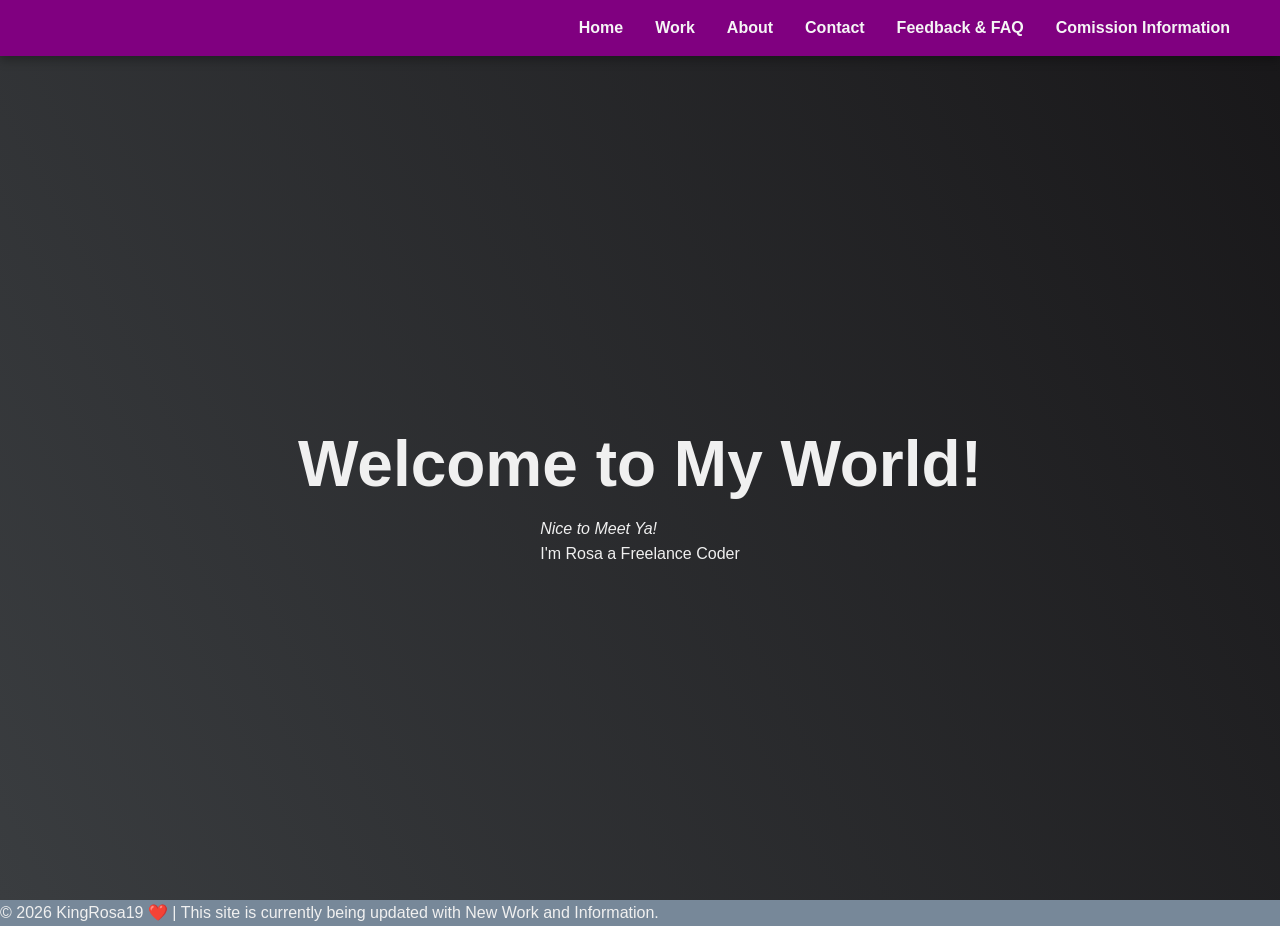
<file: index.html>
<!DOCTYPE html>
<html>
  <head>
    <meta http-equiv="refresh" content="0; url='Portfolio.html'" />
  </head>
  <body>
    <p>If you are not automatically redirected, please click 
      <a href="Portfolio.html">here</a>.
    </p>
  </body>
</html>
</file>
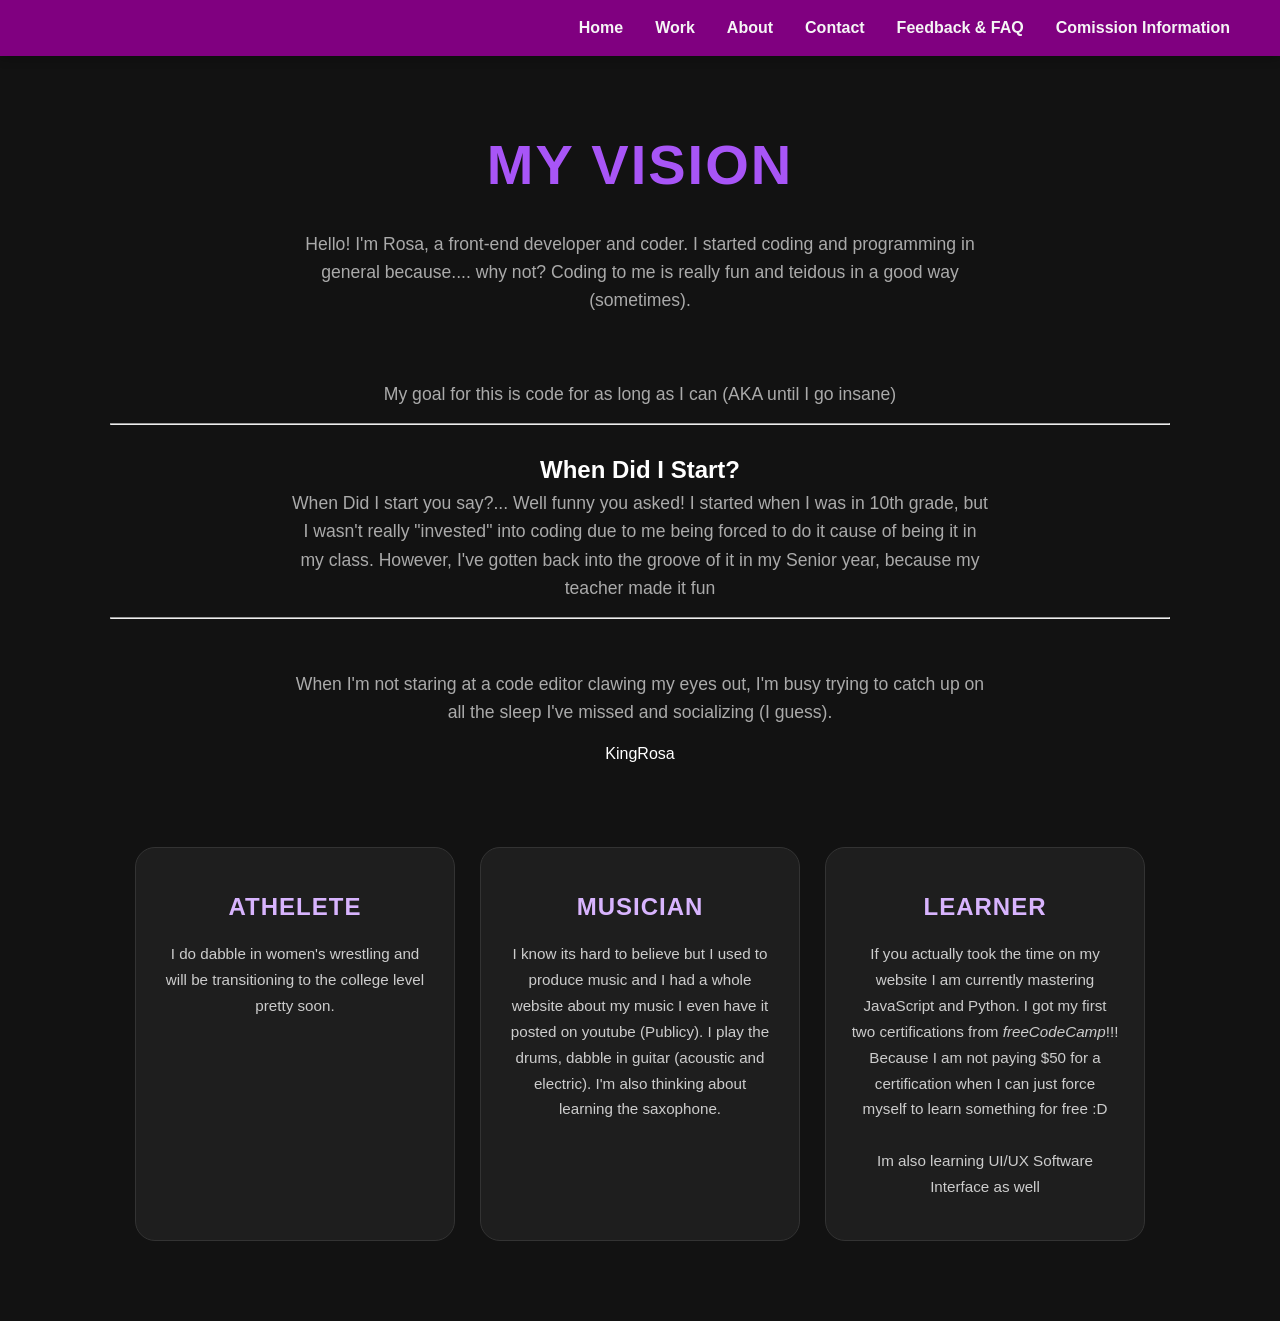
<file: about.html>
<!DOCTYPE html>
<html lang="en">
<head>
    <meta charset="UTF-8">
    <meta name="viewport" content="width=device-width, initial-scale=1.0">
    <title>About | KingRosa</title>
   <link rel="stylesheet" href="work.css">
   <link rel="stylesheet" href="about.css">
</head>

<body>
    <nav id="navbar">
        <ul>
            <li><a href="Portfolio.html">Home</a></li> 
        <li><a href="work.html">Work</a></li>
        <li><a href="about.html">About</a></li>
        <li><a href="Contact.html">Contact</a></li>
        <li><a href="Feedback.html">Feedback & FAQ</a></li>
        <li><a href="Commission.html">Comission Information</a></li>
        </ul>
    </nav>

    <main class="about-container">
        <section class="bio-section">
            <div class="bio-text">
                <h1>My Vision</h1>
            <p>Hello! I'm Rosa, a front-end developer and coder. I started coding and programming in general because.... why not? 
                Coding to me is really fun and teidous in a good way (sometimes). </p>
                <br>
                <br>
            <p>My goal for this is code for as long as I can (AKA until I go insane)</p>

                <hr>
                <br>

                <h2>When Did I Start?</h2>

                <p>When Did I start you say?... Well funny you asked! I started when I was in 10th grade, but I wasn't 
                    really "invested" into coding due to me being forced to do it cause of being it in my class. However, I've gotten back into the 
                    groove of it in my Senior year, because my teacher made it fun
                </p>
                <hr>
                <br>
                <br>

                <p>When I'm not staring at a code editor clawing my eyes out, I'm busy trying to catch up 
                    on all the sleep I've missed and socializing (I guess).
                </p>
            </div>


            <div class="bio-image">
                <div class="image-place-hoder">KingRosa</div>
            </div>
        </section>





        <section class="hobbies-grid">
            <div class="hobby-card">
                <h3>Athelete</h3>
                <p> I do dabble in women's wrestling and will be transitioning 
                    to the college level pretty soon.
                </p>
            </div>

        <div class="hobby-card">
            <h3>Musician</h3>

        <p>I know its hard to believe but I used to produce music and I had a whole website about my music 
            I even have it posted on youtube (Publicy). I play the drums, dabble in guitar (acoustic and electric). I'm also
            thinking about learning the saxophone.
        </p>
        </div>


        <div class="hobby-card">
            <h3>Learner</h3>
            <p>If you actually took the time on my website I am currently mastering JavaScript and Python. I got my first two certifications
                from <em>freeCodeCamp</em>!!! Because I am not paying $50 for a certification when I can just force myself to learn something 
                for free :D

                <br>
                <br>

                <p>Im also learning UI/UX Software Interface as well</p>
            </p>
        </div>
        </section>
    </main>
</body>
</file>
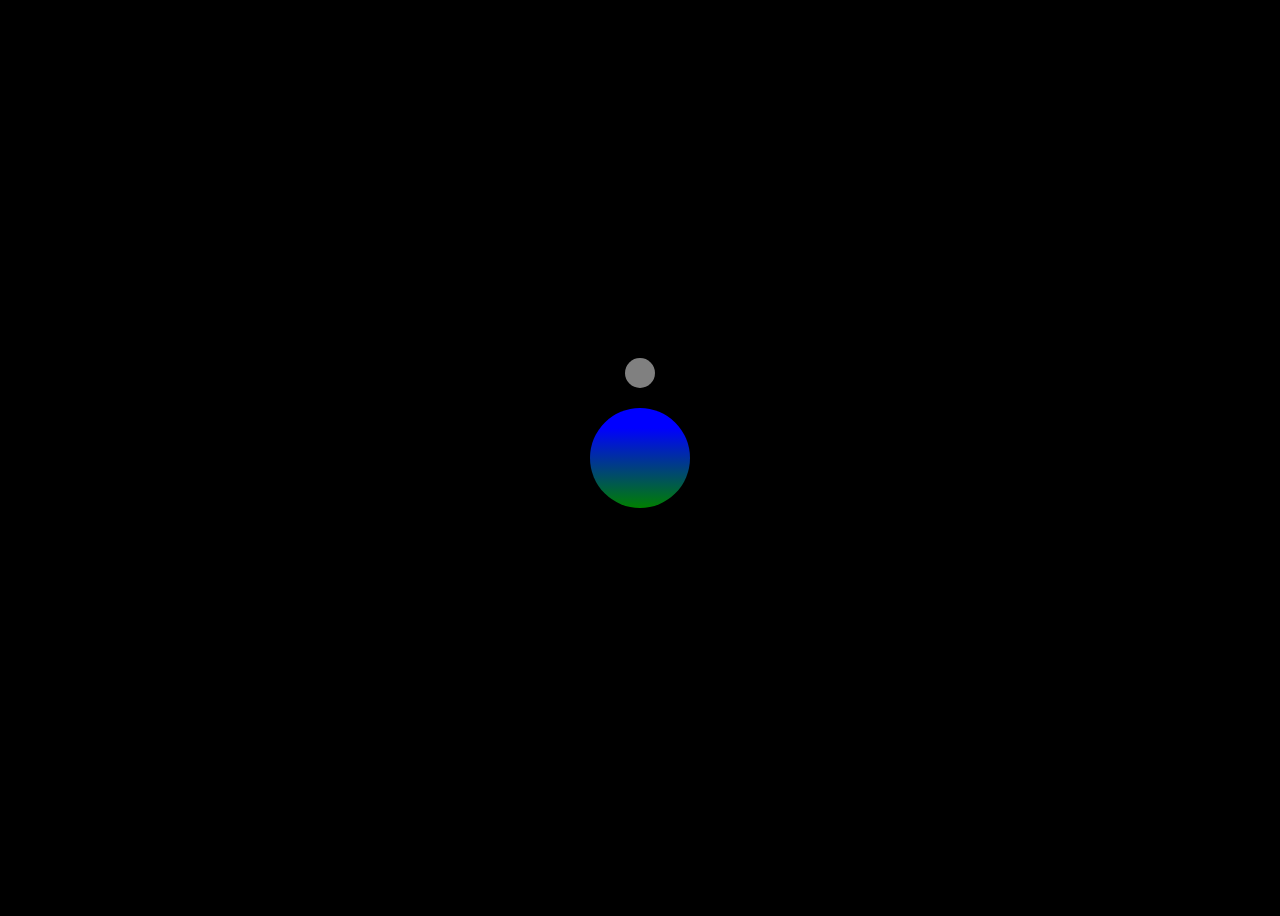
<file: Build A Moon Orbit.html>
<!DOCTYPE html>
<html lang="en">

<head>
    <meta charset="utf-8">
    <title>Moon Orbit</title>
    <link rel="stylesheet" href="moon.css" type="text/css">
</head>

<body>
<div class="space">

    

    <div class="earth"></div>

<div class="orbit">

    <div class="moon"></div>

</div>



</div>



</body>

</html>
</file>
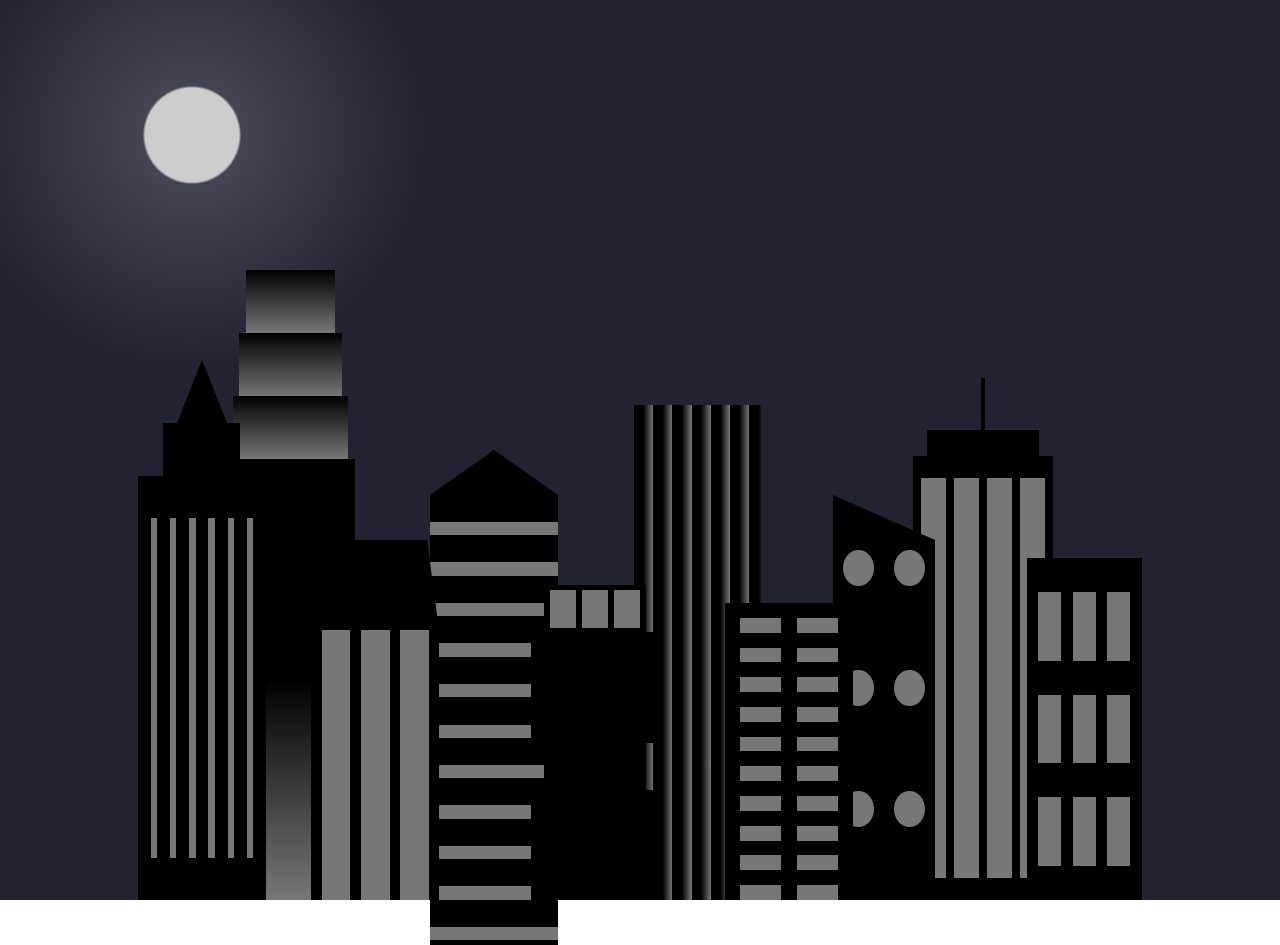
<file: City Skyline.html>
<!DOCTYPE html>
<html lang="en">    
  <head>
    <meta charset="UTF-8">
    <title>City Skyline</title>
    <link rel="stylesheet" href="city.css" type="text/css">
  </head>

  <body>
    <div class="background-buildings sky">
      <div></div>
      <div></div>
      <div class="bb1 building-wrap">
        <div class="bb1a bb1-window"></div>
        <div class="bb1b bb1-window"></div>
        <div class="bb1c bb1-window"></div>
        <div class="bb1d"></div>
      </div>
      <div class="bb2">
        <div class="bb2a"></div>
        <div class="bb2b"></div>
      </div>
      <div class="bb3"></div>
      <div></div>
      <div class="bb4 building-wrap">
        <div class="bb4a"></div>
        <div class="bb4b"></div>
        <div class="bb4c window-wrap">
          <div class="bb4-window"></div>
          <div class="bb4-window"></div>
          <div class="bb4-window"></div>
          <div class="bb4-window"></div>
        </div>
      </div>
      <div></div>
      <div></div>
    </div>

    <div class="foreground-buildings">
      <div></div>
      <div></div>
      <div class="fb1 building-wrap">
        <div class="fb1a"></div>
        <div class="fb1b"></div>
        <div class="fb1c"></div>
      </div>
      <div class="fb2">
        <div class="fb2a"></div>
        <div class="fb2b window-wrap">
          <div class="fb2-window"></div>
          <div class="fb2-window"></div>
          <div class="fb2-window"></div>
        </div>
      </div>
      <div></div>
      <div class="fb3 building-wrap">
        <div class="fb3a window-wrap">
          <div class="fb3-window"></div>
          <div class="fb3-window"></div>
          <div class="fb3-window"></div>
        </div>
        <div class="fb3b"></div>
        <div class="fb3a"></div>
        <div class="fb3b"></div>
      </div>
      <div class="fb4">
        <div class="fb4a"></div>
        <div class="fb4b">
          <div class="fb4-window"></div>
          <div class="fb4-window"></div>
          <div class="fb4-window"></div>
          <div class="fb4-window"></div>
          <div class="fb4-window"></div>
          <div class="fb4-window"></div>
        </div>
      </div>
      <div class="fb5"></div>
      <div class="fb6"></div>
      <div></div>
      <div></div>
    </div>
  </body>
</html>
</file>
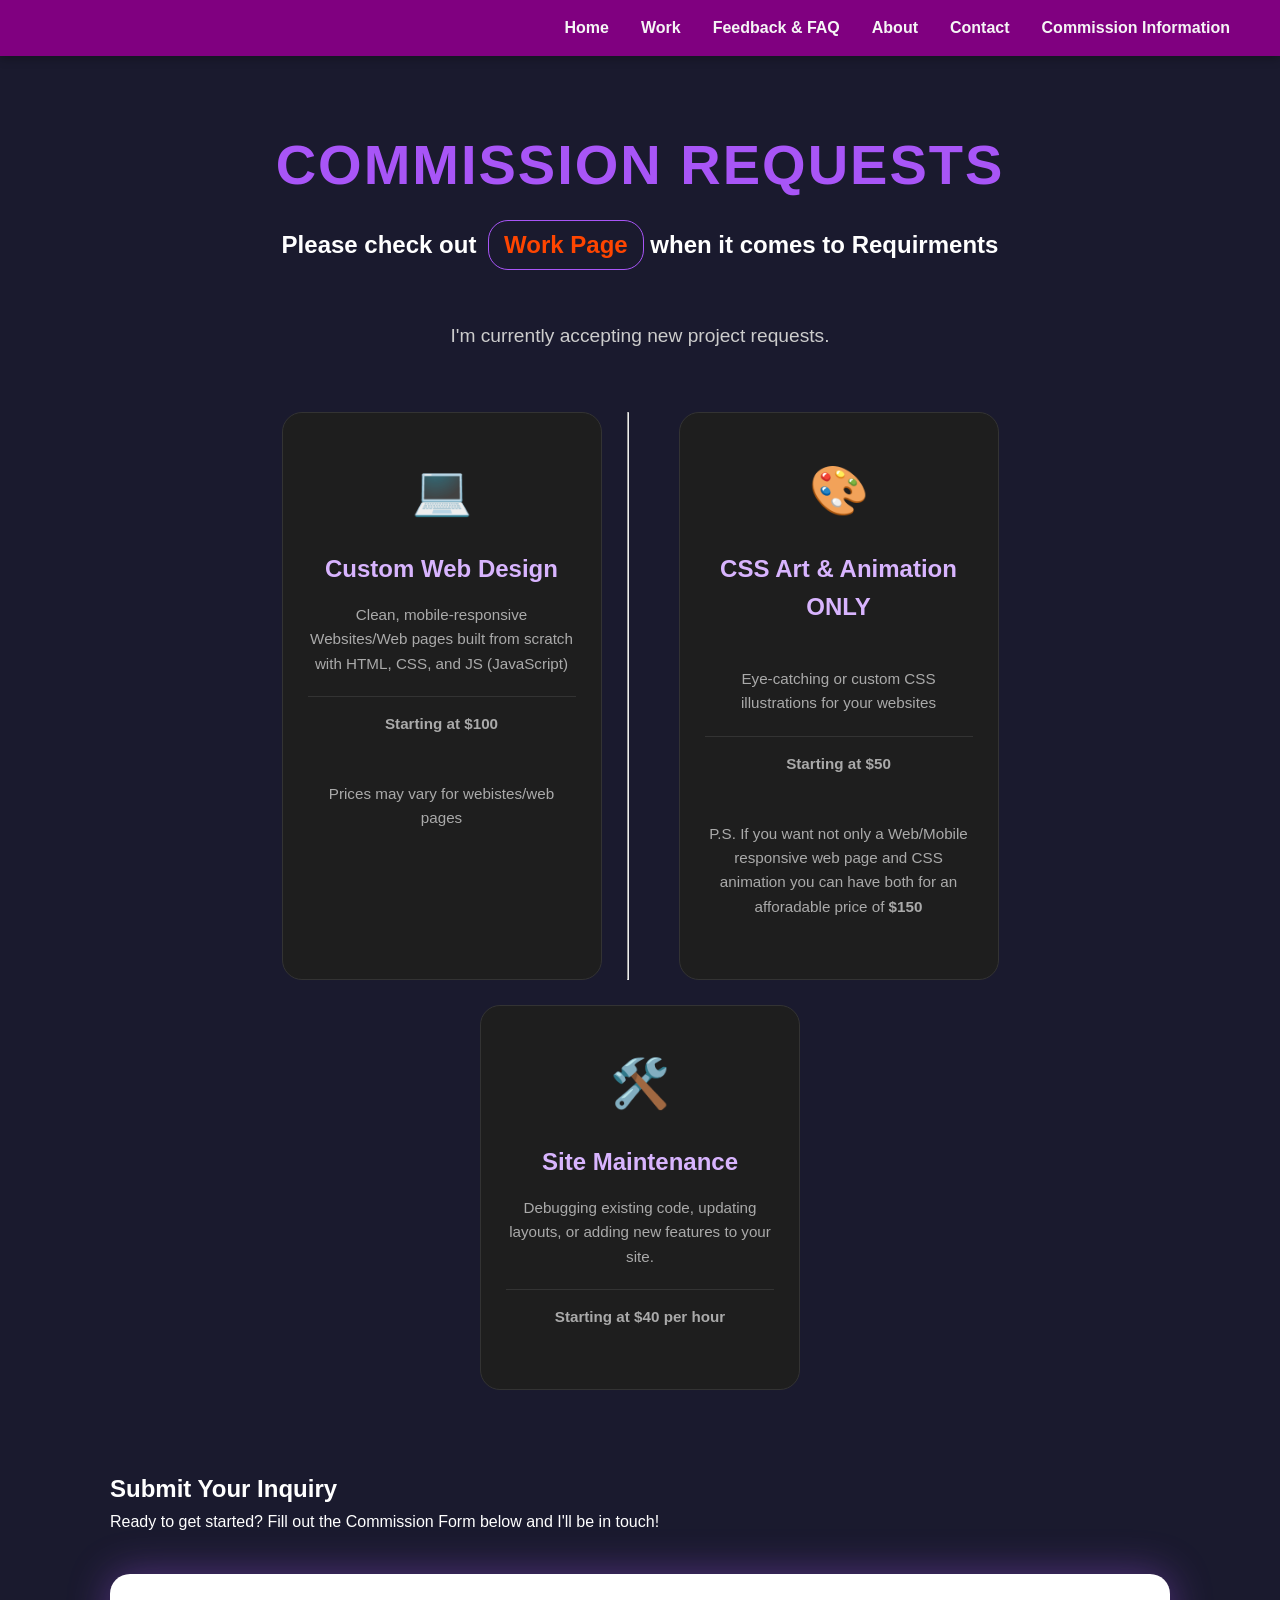
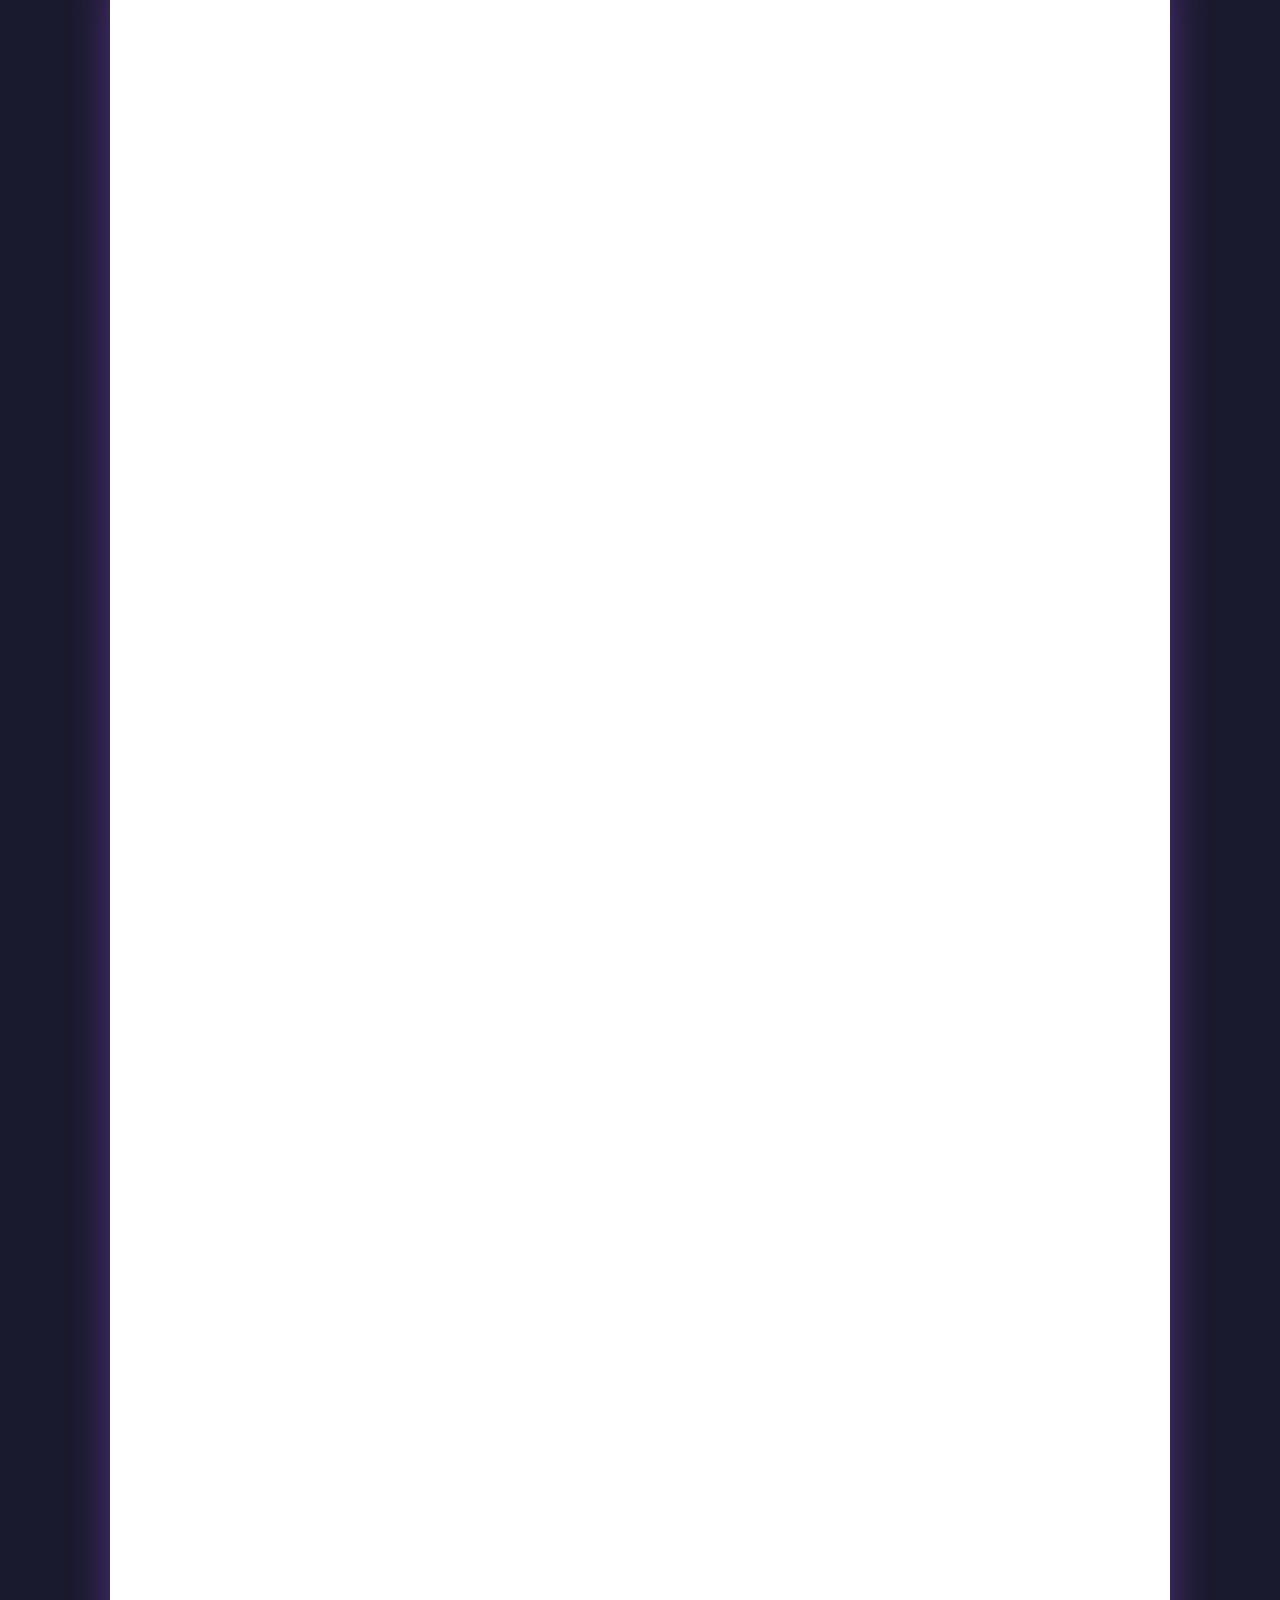
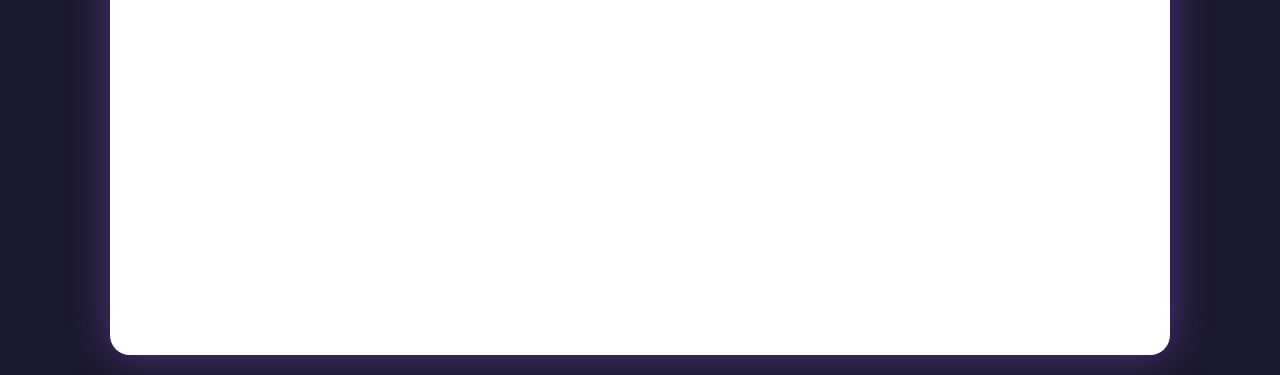
<file: Commission.html>
<!DOCTYPE html>
<html lang="en">
<head>
    <meta charset="UTF-8">
    <meta name="viewport" content="width=device-width, initial-scale=1.0">
    <title>Commission Information| KingRosa</title>
   <link rel="stylesheet" href="commission.css">
   <link rel="stylesheet" href="work.css">

</head>
    <body>

<nav id="navbar">
    <ul>
        <li><a href="index.html"></a></li>
        <li><a href="Portfolio.html">Home</a>
        <li><a href="work.html">Work</a></li>
        <li><a href="Feedback.html">Feedback & FAQ</a></li>
        <li><a href="about.html">About</a></li>
        <li><a href="Contact.html">Contact</a></li>
        <li><a href="Commission.html">Commission Information</a></li>

    </ul>
</nav>



<div class="main-content">
    <header class="commission-header">
        <h1>Commission Requests</h1>
        <h2>Please check out <a href="work.html" class="work-page">Work Page</a> when it comes to Requirments</h2>
        <br>
        <br>

    <p class="p-header">I'm currently accepting new project requests.
         </p>
    </header>


<section class="services-grid">
    <div class="card">
        <div class="icon">💻</div>
        <h3>Custom Web Design</h3>

    <p>Clean, mobile-responsive Websites/Web pages built from scratch with HTML, CSS, and JS (JavaScript)

    </p>

    <p class="price">Starting at <strong>$100</strong></p>

    <br>

    <p>Prices may vary for webistes/web pages</p>
    
    </div>
    <hr>

    <br>

    <br>

    <div class="card">
        <div class="icon">🎨</div>
        <h3>CSS Art & Animation <strong>ONLY</strong></h3>
        <br>
<p>Eye-catching or custom CSS illustrations for your websites</p> 

<p class="price">Starting at <strong>$50</strong></p>

<br>

<p>P.S. If you want not only a Web/Mobile responsive web page and CSS animation you can have both for an afforadable
    price of <strong>$150</strong>
</p>
    </div>




   <div class="card">
    <div class="icon">🛠️</div>
    <h3>Site Maintenance</h3>

<p>Debugging existing code, updating layouts, or adding new features
    to your site.
</p>

<p class="price">Starting at <strong>$40 per hour</strong></p>
   </div> 
</section>



<section class="form-container">
    <h2>Submit Your Inquiry</h2>
    <p>Ready to get started? Fill out the Commission Form below and I'll be in touch!
         </p>

         <div class="google-form">
            <iframe src="https://docs.google.com/forms/d/e/1FAIpQLSfB_HKEZZO-pA_V-P_FNayX5KYNFfBMDNnWi1srCydPjEakCw/viewform?embedded=true" width="640" height="1943" frameborder="0" marginheight="0" marginwidth="0">Loading…

            </iframe>
         </div>
</section>

</div>
</body>
</file>
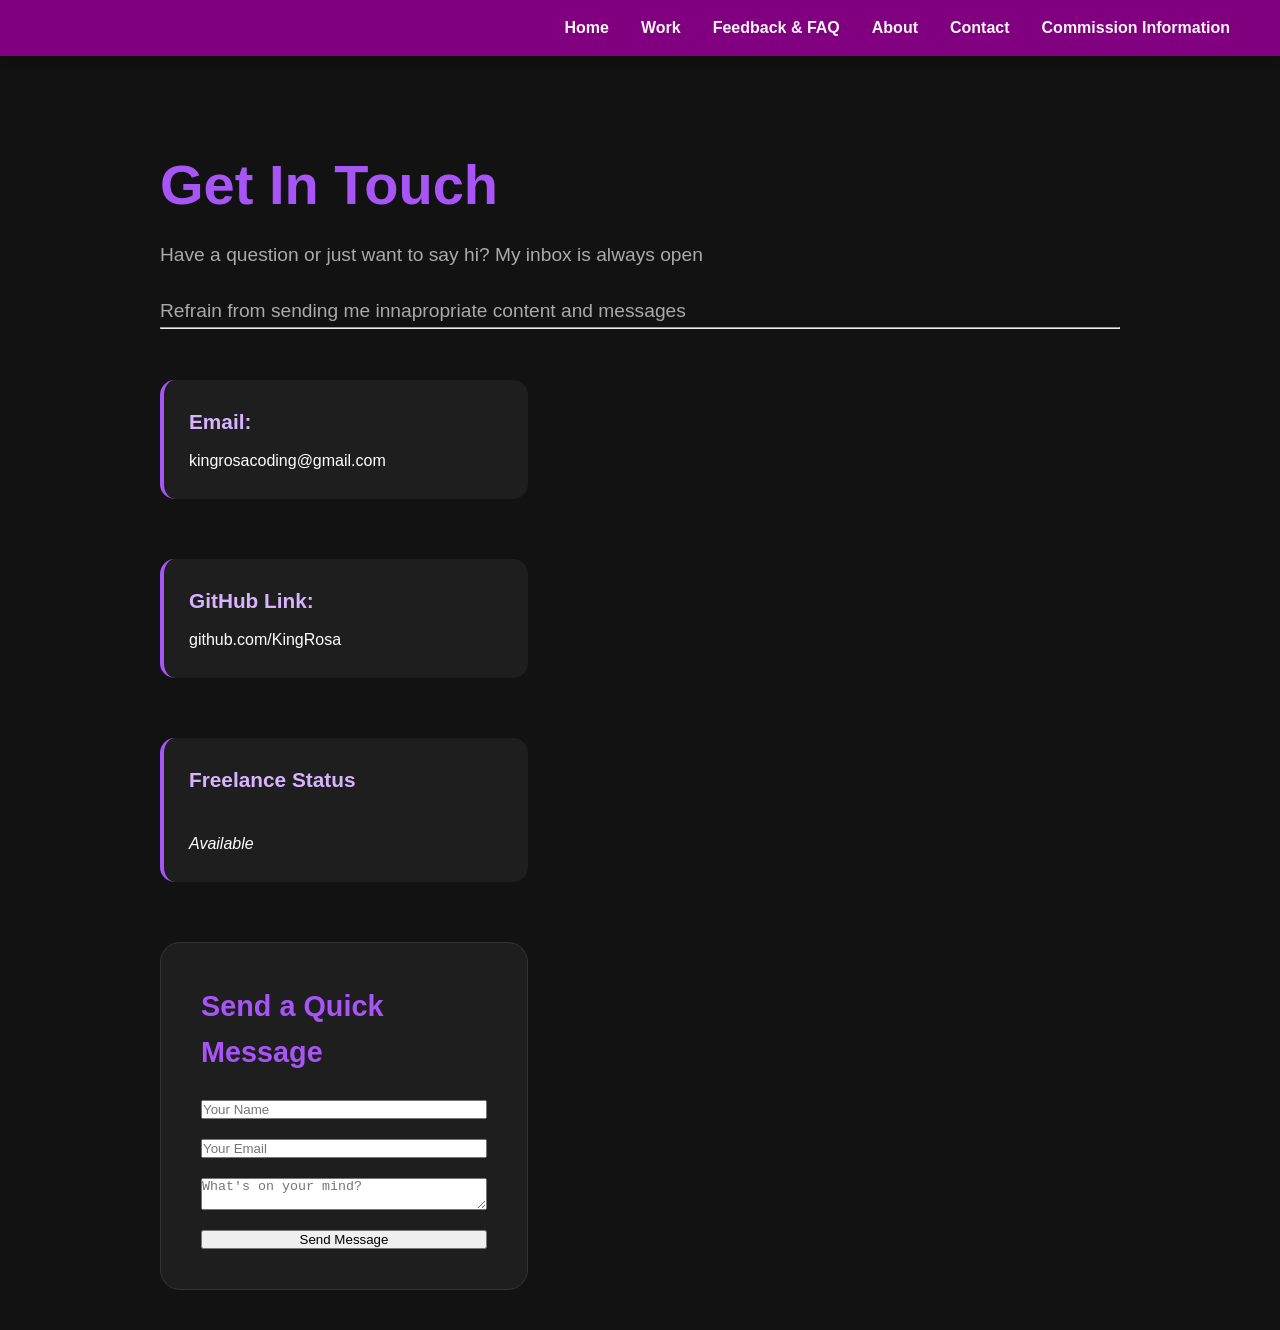
<file: Contact.html>
<!DOCTYPE html>
<html lang="en">
<head>
    <meta charset="UTF-8">
    <meta name="viewport" content="width=device-width, initial-scale=1.0">
    <title>Contact | KingRosa</title>
   <link rel="stylesheet" href="work.css">
   <link rel="stylesheet" href="contact.css">
</head>
<body>

    <nav id="navbar">
        <ul>
            <li><a href="index.html"></a></li>
            <li><a href="Portfolio.html">Home</a></li>
            <li><a href="work.html">Work</a></li>
            <li><a href="Feedback.html">Feedback & FAQ</a></li>
            <li><a href="about.html">About</a></li>
            <li><a href="Contact.html">Contact</a></li>
            <li><a href="Commission.html">Commission Information</a></li>
        </ul>
    </nav>


<main class="contact-container">
    <header class="contact-header">
        <h1>Get In Touch</h1>
    <p>Have a question or just want to say hi? My inbox is always open </p>
        <br>
    <p>Refrain from sending me innapropriate content and messages</p>
    
    </header>

    <hr>


    <br>
    <br>

    <section class="contact-content">
        <div class="info-card">
            <h3>Email:</h3>
            <p>kingrosacoding@gmail.com</p>
        </div>
    </div>

        <br>

        <div class="info-card">
    <h3>GitHub Link: </h3>
    <a href="https://github.com/KingRosa" class="contact-link">
        github.com/KingRosa</a>
</div>

<br>
<br>

        <div class="info-card">
            <h3>Freelance Status</h3>
            <br>
    <p class="status-available"><em>Available</em> </p>
        </div>
    </div>
<br>




    <div class="contact-form-box">
    <h3>Send a Quick Message</h3>
    <form action="https://formspree.io/f/mdabyodn" method="POST">
        <input type="text" name="name" placeholder="Your Name" required>
        <input type="email" name="_replyto" placeholder="Your Email" required>
        <textarea name="message" placeholder="What's on your mind?" required></textarea>
        
        <input type="hidden" name="_subject" value="New Message from KingRosa Portfolio">
        
        <button type="submit" class="send-btn">Send Message</button>
    </form>
</div>
    </section>
</main>











</body>
</file>
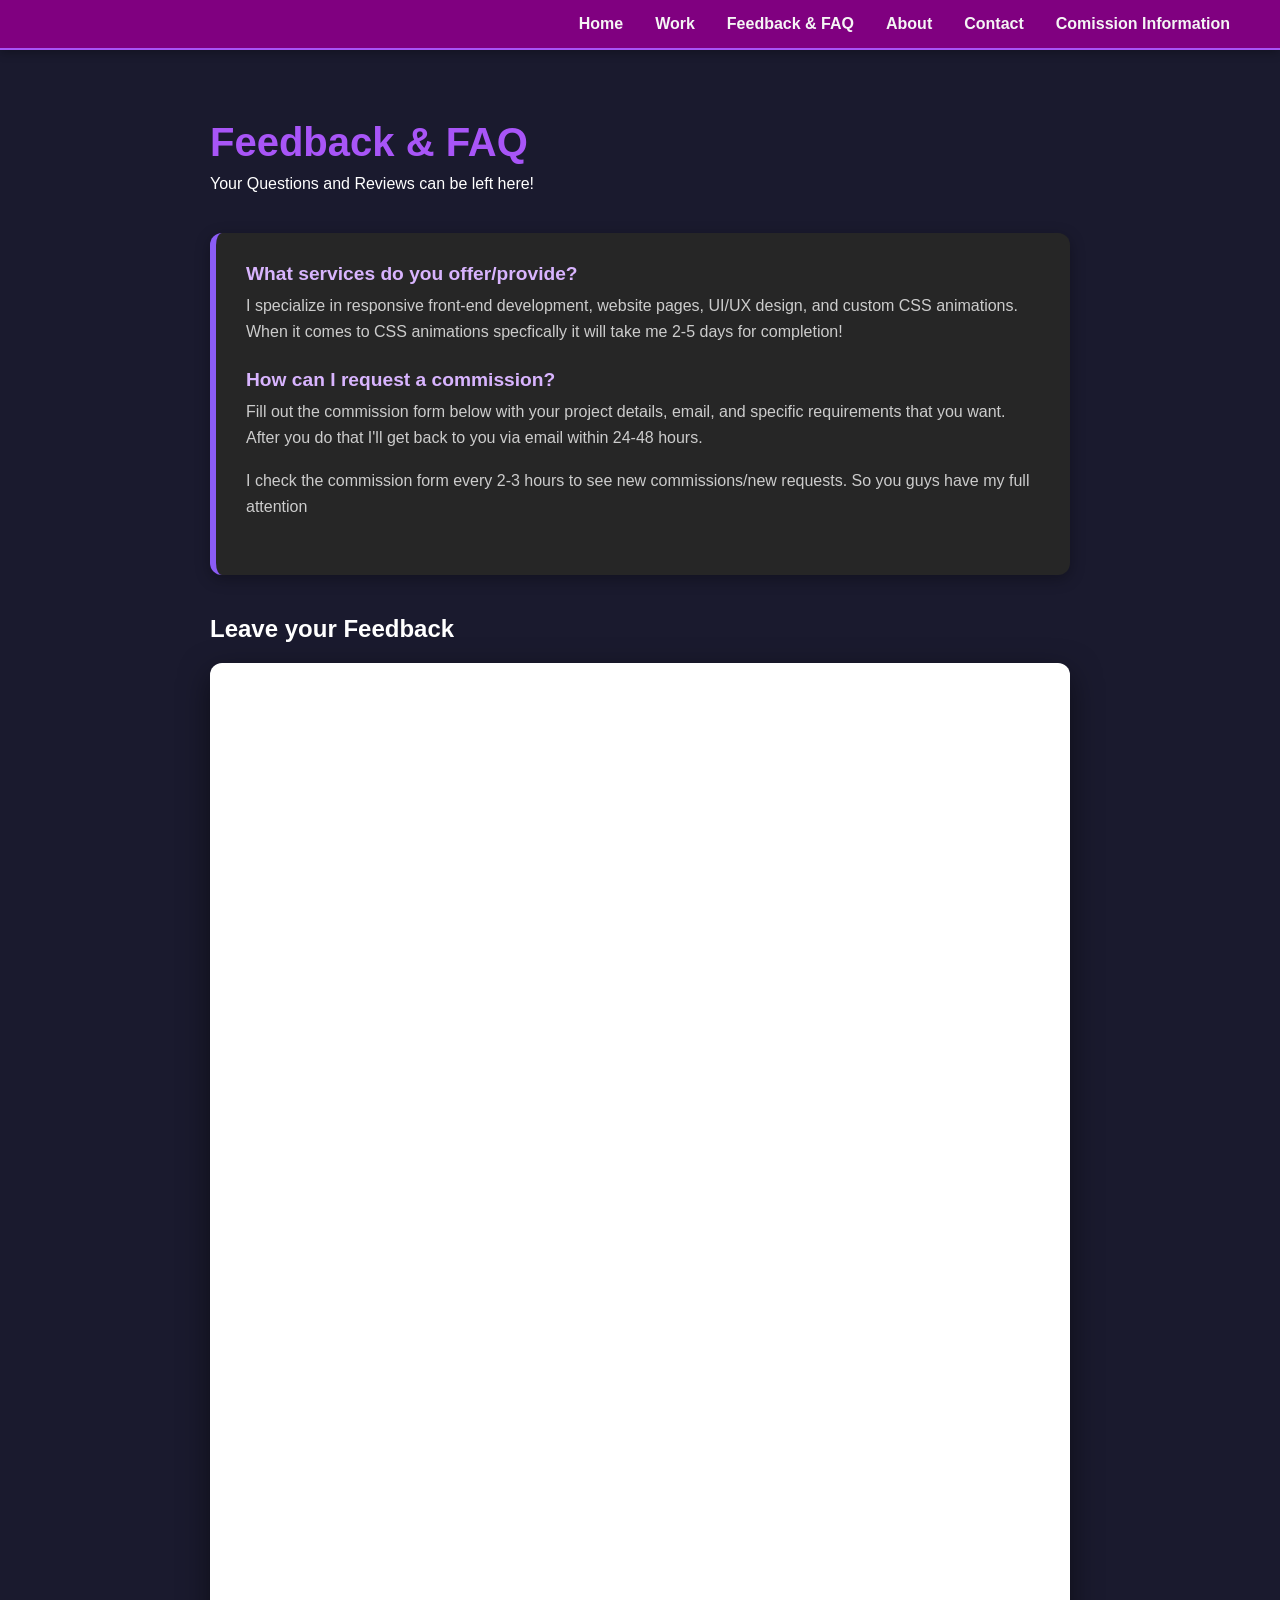
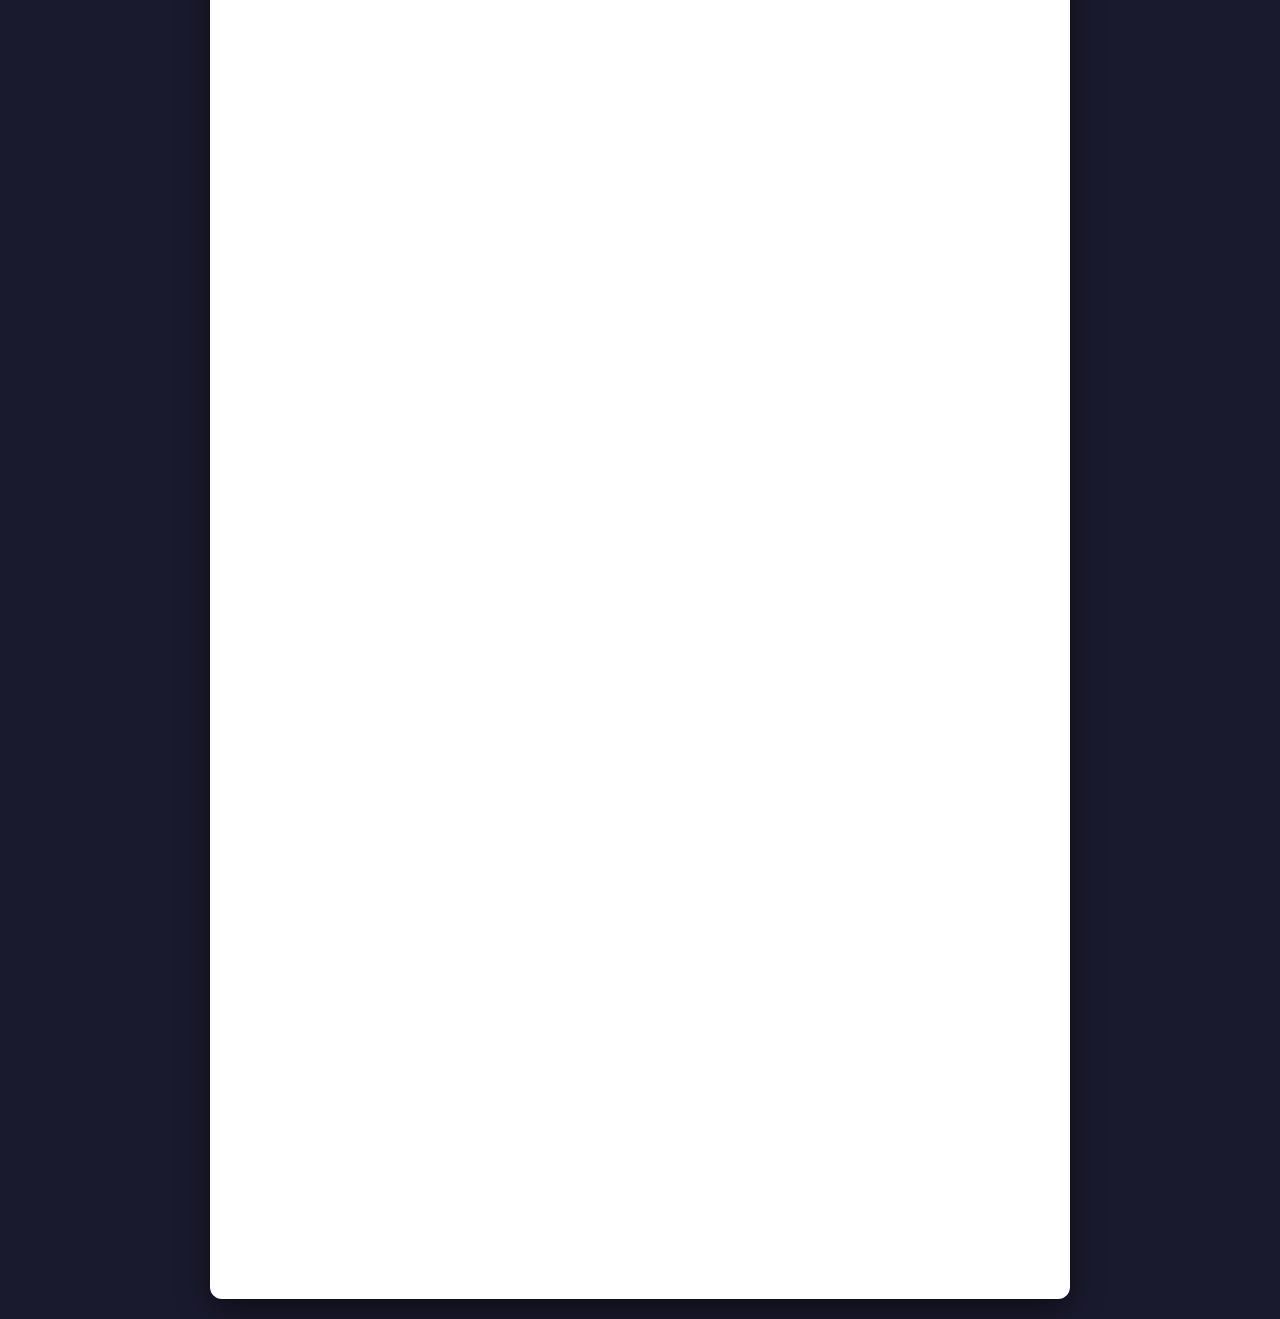
<file: Feedback.html>
<!DOCTYPE html>
<html lang="en">
<head>
    <meta charset="UTF-8">
    <meta name="viewport" content="width=device-width, initial-scale=1.0">
    <title>Feedback & FAQ | KingRosa</title>
   <link rel="stylesheet" href="feedback.css" type="text/css">

   <link rel="stylesheet" href="work.css" type="text/css">

</head>
    <body>

<nav id="navbar">
    <ul>
        <li><a href="index.html"></a></li>
        <li><a href="Portfolio.html">Home</a></li>
        <li><a href="work.html">Work</a></li>
        <li><a href="Feedback.html">Feedback & FAQ</a></li>
         <li><a href="about.html">About</a></li>
         <li><a href="Contact.html">Contact</a></li>
         <li><a href="Commission.html">Comission Information</a></li>
           

    </ul>
</nav>









        <div class="container">
            <header class="feedback-header">
                <h1>Feedback & FAQ</h1>
                <p>Your Questions and Reviews can be left here!</p>
            </header>
        <!--Question FAQ DIV-->

        <section class="faq-section">
            <div class="faq-item">
                <h3>What services do you offer/provide?</h3>
                <p>I specialize in responsive front-end development, website pages, UI/UX design, and custom CSS animations. When it comes to CSS animations specfically it will take me 2-5 days for completion! </p>
            </div>

            <div class="faq-item">
                <h3>How can I request a commission?</h3>
<p>Fill out the commission form below with your project details, email, and specific requirements that you want. After you do that 
    I'll get back to you via email within 24-48 hours.
</p>
<br>

<p>I check the commission form every 2-3 hours to see new commissions/new requests. So you guys have my full attention
</p>
            </div>
        </section>



    <section class="form-section">
        <h2>Leave your Feedback</h2>
        
            <div class="form-container">
              <iframe src="https://docs.google.com/forms/d/e/1FAIpQLScyUs352yP41C9-6zoOv0rr6VTfUOf2UAlVO-Rq14DjEdS2Ig/viewform?embedded=true" width="640" height="2202" frameborder="0" marginheight="0" marginwidth="0">Loading…
                
              </iframe>
            </div>
    </section>
        
        </div>
    </body>
</file>
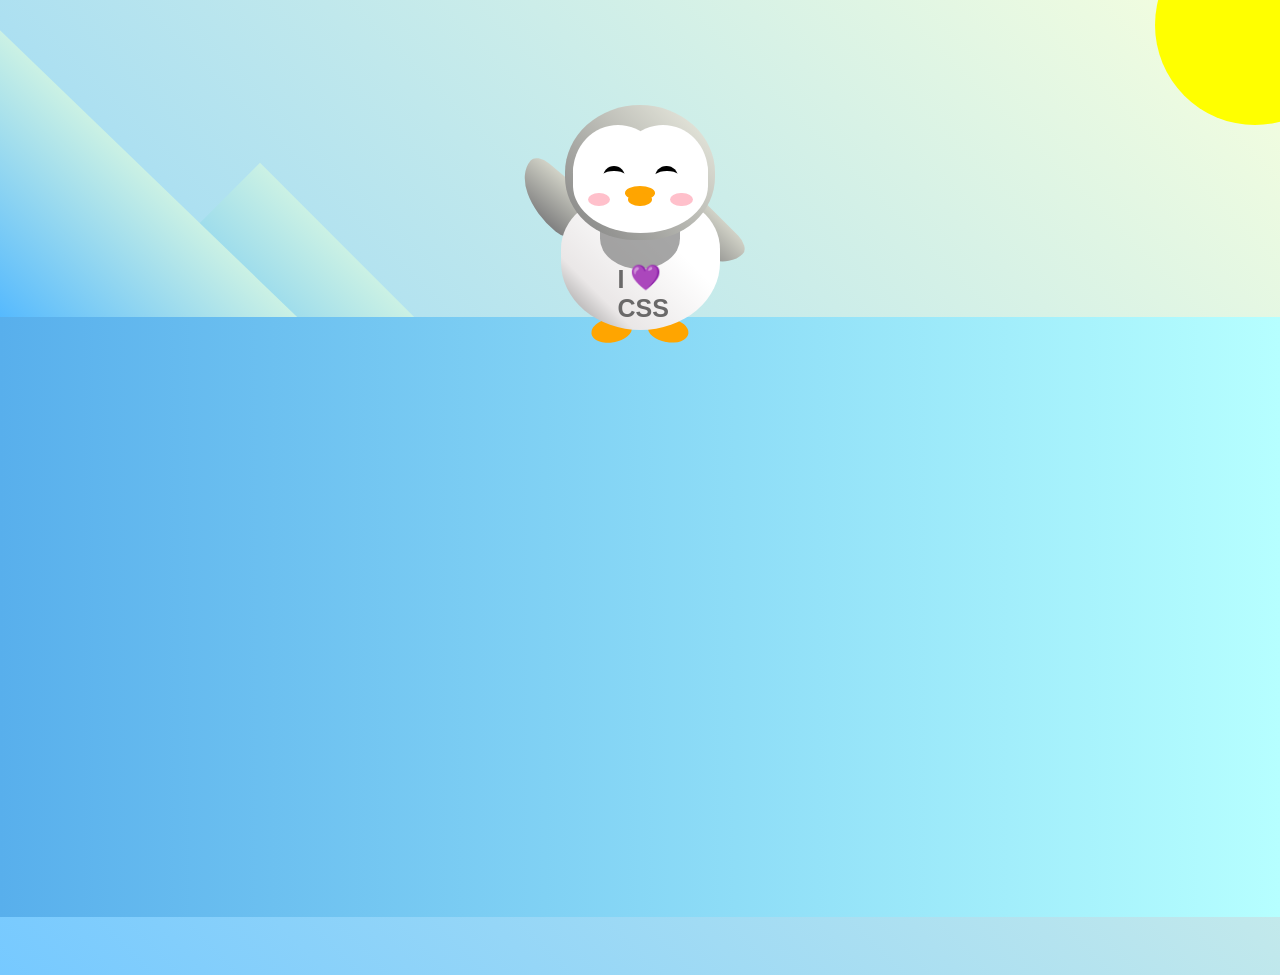
<file: Happy Penguin.html>
<!DOCTYPE html>
<html lang="en">
  <head>
    <meta charset="UTF-8" />
    <link rel="stylesheet" href="penguin.css" />
    <title>Happy Penguin</title>
    <meta name="viewport" content="width=device-width, initial-scale=1.0" />
  </head>

  <body>
    <div class="left-mountain"></div>
    <div class="back-mountain"></div>
    <div class="sun"></div>
    <div class="penguin">
      <div class="penguin-head">
        <div class="face left"></div>
        <div class="face right"></div>
        <div class="chin"></div>
        <div class="eye left">
          <div class="eye-lid"></div>
        </div>
        <div class="eye right">
          <div class="eye-lid"></div>
        </div>
        <div class="blush left"></div>
        <div class="blush right"></div>
        <div class="beak top"></div>
        <div class="beak bottom"></div>
      </div>
      <div class="shirt">
        <div>💜</div>
        <p>I CSS</p>
      </div> 
      <div class="penguin-body">
        <div class="arm left"></div>
        <div class="arm right"></div>
        <div class="foot left"></div>
        <div class="foot right"></div>
      </div>
    </div>

    <div class="ground"></div>
  </body>
</html>
</file>
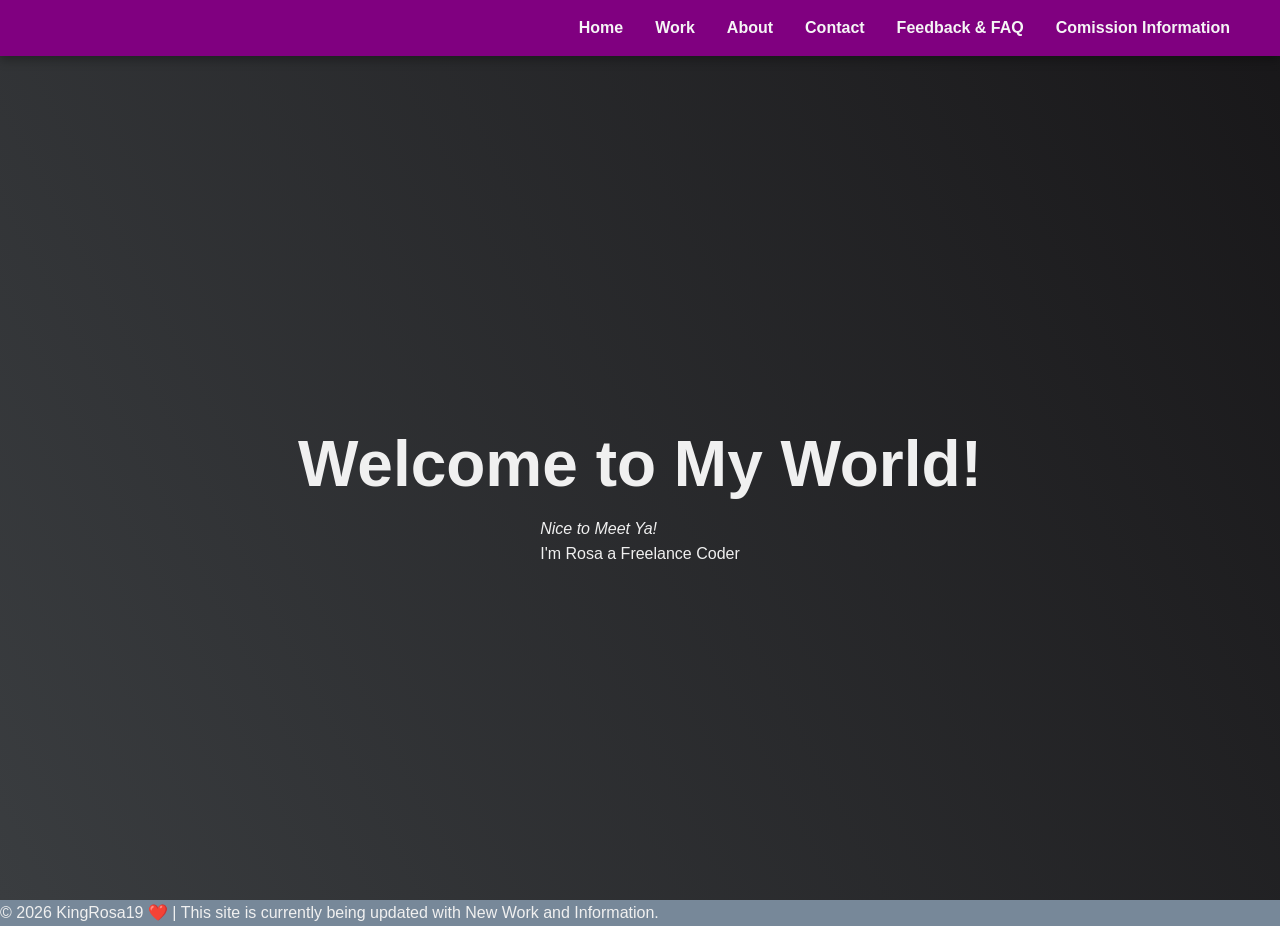
<file: Portfolio.html>
<!DOCTYPE html>
<html lang="en">
  <head>
    <meta charset="UTF-8" />
    <title>Portfolio | Rosa</title>
    <link rel="stylesheet" href="portfolio.css">
  </head>
  <body>
    <nav id="navbar">
      <ul>
        <li><a href="Portfolio.html">Home</a></li> 
        <li><a href="work.html">Work</a></li>
        <li><a href="about.html">About</a></li>
        <li><a href="#contact">Contact</a></li>
        <li><a href="Feedback.html">Feedback & FAQ</a></li>
        <li><a href="Commission.html">Comission Information</a></li>
       
      </ul>
    </nav>

    <section id="welcome-section">
      <h1>Welcome to My World!</h1> <p><em>Nice to Meet Ya!</em> <br>I'm Rosa a Freelance Coder</p>
    </section>

    <section id="project-section">
      <div class="project-tile" id="project-tile">
        </div>
    </section>
    


     <footer>
        <p>&copy; 2026 KingRosa19 ❤️ | This site is currently being updated with New Work and Information.</p>
    </footer>
  </body>
</html>
</file>
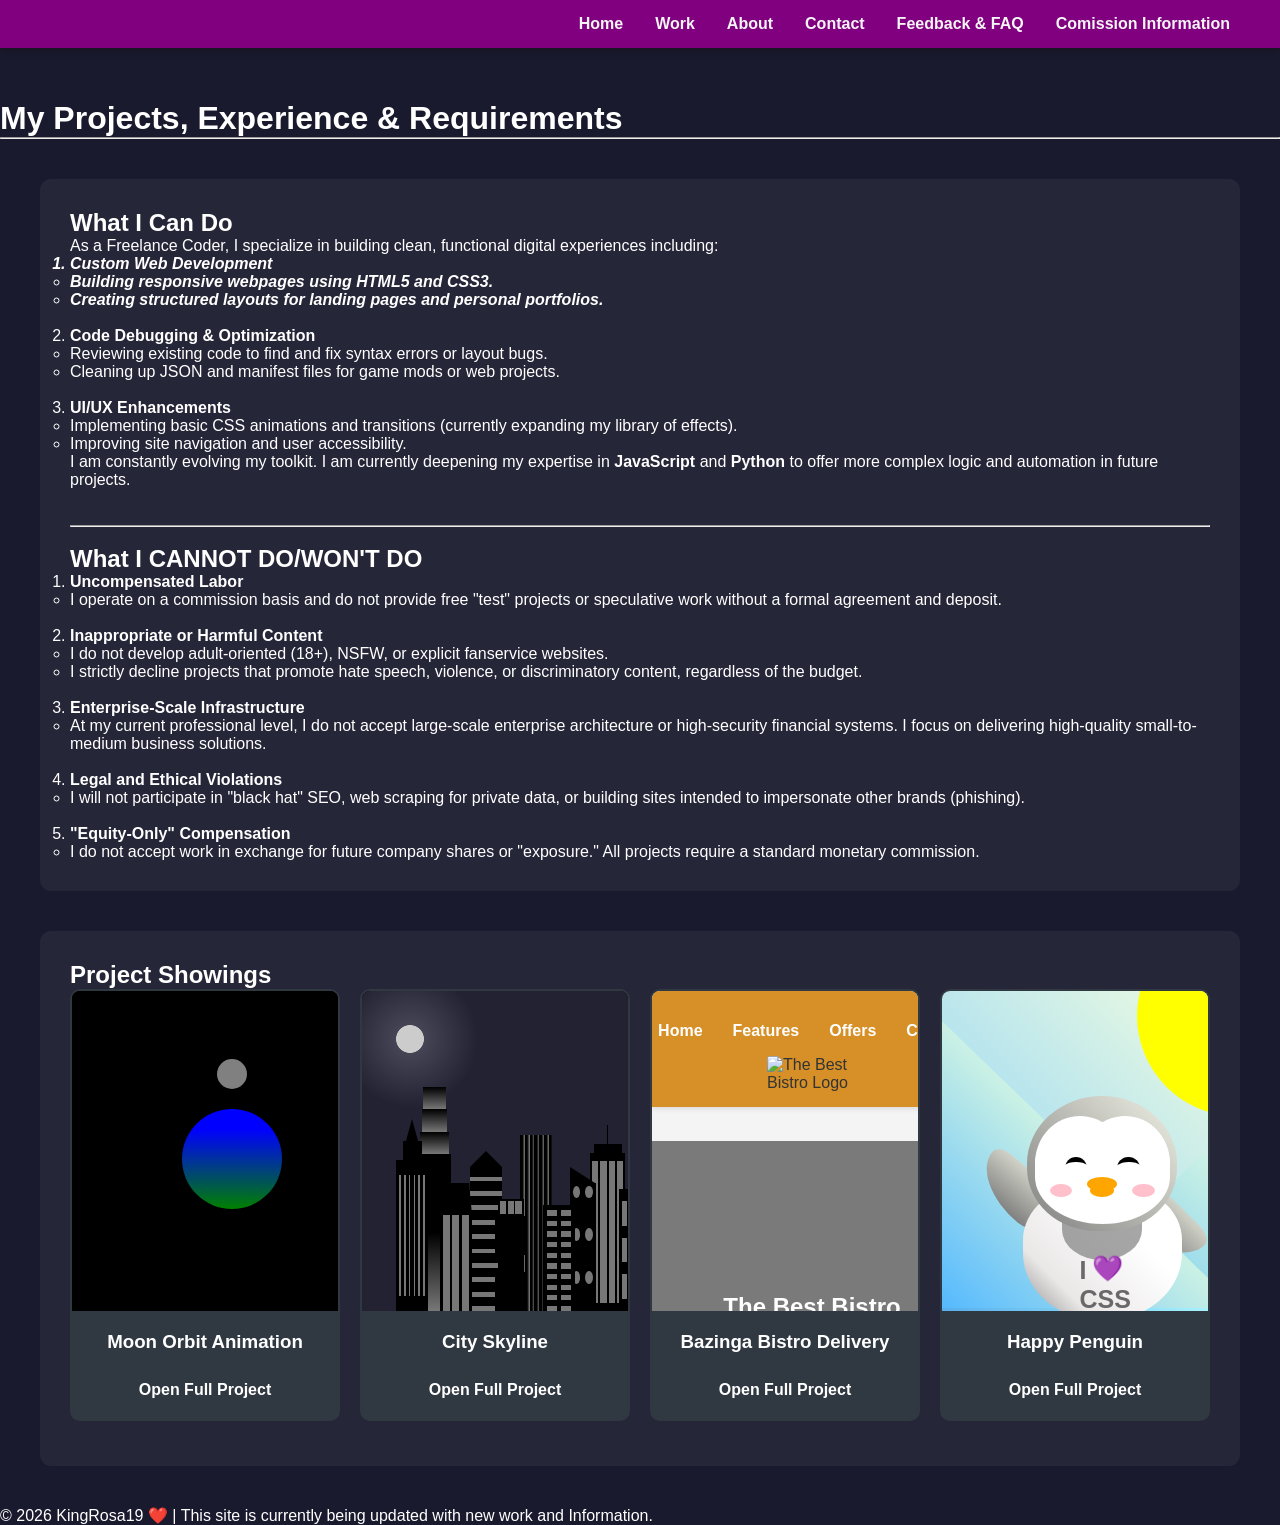
<file: work.html>
<!DOCTYPE html>
<html lang="en">
<head>
    <meta charset="UTF-8">
    <meta name="viewport" content="width=device-width, initial-scale=1.0">
    <title>Work & Experience | Rosa</title>
    <link rel="stylesheet" href="work.css">
</head>
<body class="work-page">

    <nav id="navbar">
        <ul>
            <li><a href="Portfolio.html">Home</a></li>
            <li><a href="work.html">Work</a></li>
            <li><a href="about.html">About</a></li>
            <li><a href="#contact">Contact</a></li>
            <li><a href="Feedback.html">Feedback & FAQ</a></li>
             <li><a href="Commission.html">Comission Information</a></li>
          
        </ul>
    </nav>

    <header class="work-header">
        <h1>My Projects, Experience & Requirements</h1>
    </header>

    <hr>

    <main>
        <section id="experience">
            <h2>What I Can Do</h2>
           <p>As a Freelance Coder, I specialize in building clean, functional digital experiences including:</p>

            <div>
             <ol>
                <em><strong><li>Custom Web Development
                 <ul>
                <li>Building responsive webpages using HTML5 and CSS3.</li>
                <li>Creating structured layouts for landing pages and personal portfolios.</li>
            </ul>
            </li></strong></em>

           

            <br>

            <li><strong>Code Debugging & Optimization</strong>
                <ul>
                    <li>Reviewing existing code to find and fix syntax errors or layout bugs.</li>
                    <li>Cleaning up JSON and manifest files for game mods or web projects.</li>
                </ul>


            </li>
            
            <br>

            <li><strong>UI/UX Enhancements</strong>
            <ul>
                <li>Implementing basic CSS animations and transitions (currently expanding my library of effects).</li>
                <li>Improving site navigation and user accessibility.</li>
            </ul>

      
            </div>
             </ol>
            
            <p>I am constantly evolving my toolkit. I am currently deepening my expertise in 
                <strong>JavaScript</strong> and <strong>Python</strong> to offer more complex logic and automation in 
                future projects.</p>




                <br>
                <br>


            <strong><hr></strong>
            <br>
            <div>
                <h2>What I CANNOT DO/WON'T DO</h2>
            <ol>
              <li><strong>Uncompensated Labor</strong></li>
                <ul>
                     <li>I operate on a commission basis and do not provide free "test" projects or speculative work without a formal agreement 
        and deposit.</li>
                </ul>
     
                    <br>

                <li><strong>Inappropriate or Harmful Content</strong></li>
                <ul>
                    <li>I do not develop adult-oriented (18+), NSFW, or explicit fanservice websites.</li>
                    <li>I strictly decline projects that promote hate speech, violence, or discriminatory content, regardless 
                        of the budget.</li>
                </ul>

                    <br>

             <li><strong>Enterprise-Scale Infrastructure</strong></li>
             <ul>
                <li>At my current professional level, I do not accept large-scale enterprise architecture or high-security financial systems. 
                    I focus on delivering high-quality small-to-medium business solutions.</li>
             </ul>

             <br>


             <li><strong>Legal and Ethical Violations</strong></li>
             <ul>
                <li>I will not participate in "black hat" SEO, web scraping for private data, 
                    or building sites intended to impersonate other brands (phishing).</li>
             </ul>

             <br>

             <li><strong>"Equity-Only" Compensation</strong></li>

             <ul>
                <li>I do not accept work in exchange for future company shares or "exposure." 
                    All projects require a standard monetary commission.</li>
             </ul>
                
          
            </div>

        </section>

        <section id="projects">
            <h2 class="section-title">Project Showings</h2>
            
            <div class="project-container">
                
                <article class="project-tile">
                    <div class="square-window">
                        <iframe src="Build A Moon Orbit.html" scrolling="no"></iframe>
                    </div>
                    <div class="project-info">
                        <h3>Moon Orbit Animation</h3>
                        <br>
                        <a href="Build A Moon Orbit.html" target="_blank" class="">Open Full Project</a>
                    </div>
                </article>

                <article class="project-tile">
                    <div class="square-window">
                         <iframe src="City Skyline.html" scrolling="no"></iframe>
                    </div>

                    <div class="project-info">
                       <h3>City Skyline</h3>
                     
                       <br>
                    <a href="City Skyline.html" target="_blank" class="">Open Full Project</a>
                    </div>
                </article>




<article class="project-tile">
    <div class="square-window">
       <iframe src="bazinga-bistro/index.html" scrolling="no"></iframe>
    </div>

    <div class="project-info">
       <h3>Bazinga Bistro Delivery</h3>
       <br>
       <a href="bazinga-bistro/index.html" target="_blank">Open Full Project</a>
    </div>
</article>

             <article class="project-tile">
                    <div class="square-window">
                         <iframe src="Happy Penguin.html" scrolling="no"></iframe>
                    </div>

                    <div class="project-info">
                       <h3>Happy Penguin</h3>
                     
                       <br>
                    <a href="Happy Penguin.html" target="_blank" class="">Open Full Project</a>
                    </div>
                </article>















        </section>

    </main>

    <footer>
               <p>&copy; 2026 KingRosa19 ❤️ | This site is currently being updated with new work and Information.</p>

    </footer>

</body>
</html>
</file>
<file: work.css>
* {
    margin: 0;
    padding: 0;
    box-sizing: border-box;
    text-decoration: none;
}

body {
    background-color: #1a1a2e;
    color: white;
    padding-top: 100px; 
    font-family: 'Segoe UI', sans-serif;
}

/* Purple Fixed Navbar (Matches Home Page) */
#navbar {
    display: flex;
    position: fixed;
    justify-content: flex-end; /* Links on the right */
    align-items: center;
    top: 0;
    padding: 15px 50px;
    z-index: 1000;
    width: 100%;
    background-color: purple;
    box-shadow: 0 2px 10px rgba(0,0,0,0.3);
}

#navbar ul {
    display: flex;
    list-style: none;
    gap: 2rem;
}

#navbar a {
    color: whitesmoke;
    font-weight: bold;
    transition: color 0.3s ease;
}

#navbar a:hover {
    color: #be3144;
}


#experience, #projects, #contact {
    max-width: 1200px; 
    margin: 40px auto; 
    padding: 30px; 
    background: rgba(255, 255, 255, 0.05);
    border-radius: 11px; 
}

.project-container {
  display: flex;
  overflow-x: auto;         /* Enables the scrollbar */
  overflow-y: hidden;
  gap: 20px;
  padding-bottom: 15px;     /* Space between projects and the scrollbar */
  scrollbar-color: #888 transparent; /* Basic support for Firefox */
}




.project-container::-webkit-scrollbar {
  height: 12px;             /* "Medium" thickness */
}


.project-container::-webkit-scrollbar-track {
  background: #333;         
  border-radius: 10px;      
}


.project-container::-webkit-scrollbar-thumb {
  background: #888;         
  border-radius: 10px;     
  border: 2px solid #333;    
}


.project-container::-webkit-scrollbar-thumb:hover {
  background: #aaa;         
}






/* Smaller Project Card */
.project-tile {
    width: 320px;           /* Smaller width for horizontal view */
    border-radius: 10px; 
    border: 2px solid transparent; 
    transition: all 0.4s ease;
    overflow: hidden;
    background: #303841;
}

.project-tile:hover {
    border-color: #be3144;
    transform: translateY(-10px);
    box-shadow: 0 15px 30px rgba(0, 0, 0, 0.5);
}

/* Smaller Square Visual */
.square-window {
    width: 320px;
    height: 320px;
    background: black;
}

.square-window iframe {
    width: 100%;
    height: 100%;
    border: none;
    pointer-events: none;
}

/* Info Section below the square */
.project-info {
    padding: 20px;
    text-align: center;
}

.project-info h3 {
    margin-bottom: 10px;
}

#profile-link {
    display: inline-block;
    margin-top: 20px;
    transition: letter-spacing 0.3s ease; 
    color: #be3144;
    font-size: 1.2rem;
}

#profile-link:hover {
    letter-spacing: 2px;
}

html {
    scroll-behavior: smooth; 
}




a {
  color: white; 
  text-decoration: none;
  font-weight: bold;
}

a:hover {
  color: #ffcf33; 
  text-decoration: underline;
}
</file>
<file: about.css>
* {
    margin: 0;
    padding: 0;
    box-sizing: border-box;
}

body {
    background-color: #121212;
    color: #ffffff;
    font-family: 'Segoe UI', Roboto, sans-serif;
    line-height: 1.6;
    padding-top: 100px; 
}

.about-container {
    max-width: 1100px;
    margin: 0 auto;
    padding: 20px;
}

/* 2. Intro Section */
.bio-section {
    text-align: center;
    margin-bottom: 80px;
}

.bio-text h1 {
    font-size: 3.5rem;
    color: #a855f7;
    text-transform: uppercase;
    letter-spacing: 2px;
    margin-bottom: 20px;
}

.p-header {
    font-size: 1.3rem;
    color: #d8b4fe;
    max-width: 800px;
    margin: 0 auto 20px auto;
    font-weight: 500;
}

.bio-text p {
    font-size: 1.1rem;
    color: #aaaaaa;
    max-width: 700px;
    margin: 0 auto 15px auto;
}


.hobbies-grid {
    display: flex;
    justify-content: center;
    gap: 25px;
    flex-wrap: wrap;
    margin-bottom: 60px;
}

.hobby-card {
    background: #1e1e1e;
    border: 1px solid #333;
    border-radius: 20px;
    padding: 40px 25px;
    width: 320px;
    text-align: center;
    
    transition: all 0.4s cubic-bezier(0.175, 0.885, 0.32, 1.275);
}

/* The Hover Bounce & Glow */
.hobby-card:hover {
    transform: translateY(-12px);
    border-color: #a855f7;
    box-shadow: 0 15px 30px rgba(168, 85, 247, 0.2);
}

.hobby-card h3 {
    color: #d8b4fe;
    font-size: 1.5rem;
    margin-bottom: 15px;
    text-transform: uppercase;
    letter-spacing: 1px;
}

.hobby-card p {
    color: #cccccc;
    font-size: 0.95rem;
    line-height: 1.7;
}

/* 4. The "Philosophy" Box (Matches your Process section) */
.philosophy-section {
    background: #1a1a1a;
    padding: 40px;
    border-radius: 25px;
    border-left: 8px solid #a855f7;
    margin-top: 40px;
}

.philosophy-section h2 {
    color: #a855f7;
    margin-bottom: 15px;
}

.philosophy-section p {
    font-size: 1.1rem;
    color: #dddddd;
    font-style: italic;
}

/* 5. Mobile Responsive */
@media (max-width: 768px) {
    .bio-text h1 {
        font-size: 2.5rem;
    }
    
    .hobby-card {
        width: 100%;
    }
}
</file>
<file: moon.css>
body{
  display: flex;
  justify-content: center;
  align-items: center;

  height: 100vh;

  background-color: black;
}


.space{
  position: relative;
  width: 200px;
  height: 200px;

  
}




.earth{
  position: absolute;
  top: 50%;
  left: 50%;
  transform: translate(-50%, -50%);
  width: 100px;
  height: 100px;

  background: linear-gradient(blue 20%, green);

  border-radius: 50%;
}


.orbit{
  position: absolute;
  transform: translate(-50%,-50%);
  top: 50%;
  left: 50%;
  width: 200px;
  height: 200px;

  animation: orbit 5s linear infinite;
}


.moon{
  position: absolute;
  transform: translate(-50%);
 border-radius: 50%;
  top: 0px;
  left: 50%;
  width: 30px;
  height: 30px;

  background-color: gray;
  
}


@keyframes orbit{
  
  0%{
    transform: rotate(0deg) translate(-50%, -50%);
  }

  100%{
    transform: rotate(360deg) translate(-50%, -50%);
  }
}
</file>
<file: city.css>
:root {
  --building-color1: #aa80ff;
  --building-color2: #66cc99;
  --building-color3: #cc6699;
  --building-color4: #538cc6;
  --window-color1: #bb99ff;
  --window-color2: #8cd9b3;
  --window-color3: #d98cb3;
  --window-color4: #8cb3d9;
}

* {
  box-sizing: border-box;
}

body {
  height: 100vh;
  margin: 0;
  overflow: hidden;
}

.background-buildings, .foreground-buildings {
  width: 100%;
  height: 100%;
  display: flex;
  align-items: flex-end;
  justify-content: space-evenly;
  position: absolute;
  top: 0;
}

.building-wrap {
  display: flex;
  flex-direction: column;
  align-items: center;
}

.window-wrap {
  display: flex;
  align-items: center;
  justify-content: space-evenly;
}

.sky {
  background: radial-gradient(
      closest-corner circle at 15% 15%,
      #ffcf33,
      #ffcf33 20%,
      #ffff66 21%,
      #bbeeff 100%
    );
}

/* BACKGROUND BUILDINGS - "bb" stands for "background building" */
.bb1 {
  width: 10%;
  height: 70%;
}

.bb1a {
  width: 70%;
}
  
.bb1b {
  width: 80%;
}
  
.bb1c {
  width: 90%;
}

.bb1d {
  width: 100%;
  height: 70%;
  background: linear-gradient(
      var(--building-color1) 50%,
      var(--window-color1)
    );
}

.bb1-window {
  height: 10%;
  background: linear-gradient(
      var(--building-color1),
      var(--window-color1)
    );
}

.bb2 {
  width: 10%;
  height: 50%;
}

.bb2a {
  border-bottom: 5vh solid var(--building-color2);
  border-left: 5vw solid transparent;
  border-right: 5vw solid transparent;
}

.bb2b {
  width: 100%;
  height: 100%;
  background: repeating-linear-gradient(
      var(--building-color2),
      var(--building-color2) 6%,
      var(--window-color2) 6%,
      var(--window-color2) 9%
    );
}

.bb3 {
  width: 10%;
  height: 55%;
  background: repeating-linear-gradient(
      90deg,
      var(--building-color3),
      var(--building-color3),
      var(--window-color3) 15%
    );
}

.bb4 {
  width: 11%;
  height: 58%;
}

.bb4a {
  width: 3%;
  height: 10%;
  background-color: var(--building-color4);
}

.bb4b {
  width: 80%;
  height: 5%;
  background-color: var(--building-color4);
}
  
.bb4c {
  width: 100%;
  height: 85%;
  background-color: var(--building-color4);
}

.bb4-window {
  width: 18%;
  height: 90%;
  background-color: var(--window-color4);
}

/* FOREGROUND BUILDINGS - "fb" stands for "foreground building" */
.fb1 {
  width: 10%;
  height: 60%;
}

.fb1a {
  border-bottom: 7vh solid var(--building-color4);
  border-left: 2vw solid transparent;
  border-right: 2vw solid transparent;
}

.fb1b {
  width: 60%;
  height: 10%;
  background-color: var(--building-color4);
}
  
.fb1c {
  width: 100%;
  height: 80%;
  background: repeating-linear-gradient(
      90deg,
      var(--building-color4),
      var(--building-color4) 10%,
      transparent 10%,
      transparent 15%
    ),
    repeating-linear-gradient(
      var(--building-color4),
      var(--building-color4) 10%,
      var(--window-color4) 10%,
      var(--window-color4) 90%
    );
}

.fb2 {
  width: 10%;
  height: 40%;
}

.fb2a {
  width: 100%;
  border-bottom: 10vh solid var(--building-color3);
  border-left: 1vw solid transparent;
  border-right: 1vw solid transparent;
}

.fb2b {
  width: 100%;
  height: 75%;
  background-color: var(--building-color3);
}

.fb2-window {
  width: 22%;
  height: 100%;
  background-color: var(--window-color3);
}

.fb3 {
  width: 10%;
  height: 35%;
}
  
.fb3a {
  width: 80%;
  height: 15%;
  background-color: var(--building-color1);
}
  
.fb3b {
  width: 100%;
  height: 35%;
  background-color: var(--building-color1);
}

.fb3-window {
  width: 25%;
  height: 80%;
  background-color: var(--window-color1);
}

.fb4 {
  width: 8%;
  height: 45%;
  position: relative;
  left: 10%;
}

.fb4a {
  border-top: 5vh solid transparent;
  border-left: 8vw solid var(--building-color1);
}

.fb4b {
  width: 100%;
  height: 89%;
  background-color: var(--building-color1);
  display: flex;
  flex-wrap: wrap;
}

.fb4-window {
  width: 30%;
  height: 10%;
  border-radius: 50%;
  background-color: var(--window-color1);
  margin: 10%;
}

.fb5 {
  width: 10%;
  height: 33%;
  position: relative;
  right: 10%;
  background: repeating-linear-gradient(
      var(--building-color2),
      var(--building-color2) 5%,
      transparent 5%,
      transparent 10%
    ),
    repeating-linear-gradient(
      90deg,
      var(--building-color2),
      var(--building-color2) 12%,
      var(--window-color2) 12%,
      var(--window-color2) 44%
    );
}

.fb6 {
  width: 9%;
  height: 38%;
  background: repeating-linear-gradient(
      90deg,
      var(--building-color3),
      var(--building-color3) 10%,
      transparent 10%,
      transparent 30%
    ),
    repeating-linear-gradient(
      var(--building-color3),
      var(--building-color3) 10%,
      var(--window-color3) 10%,
      var(--window-color3) 30%
    );
}

/* Change 'max-width: 1000px' to 'min-width: 0px' */
@media (min-width: 0px) {
  :root {
    --building-color1: #000;
    --building-color2: #000;
    --building-color3: #000;
    --building-color4: #000;

    --window-color1: #777;
    --window-color2: #777;
    --window-color3: #777;
    --window-color4: #777;
  }
  .sky {
    background: radial-gradient(
        closest-corner circle at 15% 15%,
        #ccc,
        #ccc 20%,
        #445 21%,
        #223 100%
      );
  }
}
</file>
<file: commission.css>
*{
    margin: 0;
    padding: 0;
    box-sizing: border-box;
}


body{
    background: #121212;
    color: #ffffff;
    font-family:'Segoe UI', Tahoma, Geneva, Verdana, sans-serif;

    line-height: 1.6;

    padding-top: 100px;
}


.main-content{
    max-width: 1100px;
    margin: 0 auto;
    padding: 20px;

}



/*Header Section BAZINGA */

.commission-header{
    text-align: center;
    margin-bottom: 60px;
}

.commission-header h1{
    font-family:'Segoe UI', Tahoma, Geneva, Verdana, sans-serif;
    font-size: 3.5rem;
    color: #a855f7;
    text-transform: uppercase;

    letter-spacing: 2px;
    margin-bottom: 10px;

}

.commission-header p{
    font-size: 1.2rem;
    color: #cccccc;

}

.work-page{
    display: inline-block;
    margin-left: 5px;

    color: orangered;
    text-decoration: none;
    border: 1px solid #a855f7;


    padding: 5px 15px;
    border-radius: 20px;
    font-size: 1.rem;

    transition: all 0.3s ease;

}


.work-page:hover{
    background-color: #a855f7;
    color: #ffffff;
    box-shadow: 0 0 10px rgba(168, 85, 247, 0.5);
}






/*Service Grid Section */


.services-grid{
    display: flex;
    justify-content: center;
    gap: 25px;
    flex-wrap: wrap;
    

    margin-bottom: 80px;
}


.card{
    text-align: center;
    background: #1e1e1e;
    border: 1px solid #333;
    border-radius: 20px;

    padding: 40px 25px;

    width: 320px; 
    
    transition: all 0.4s cubic-bezier(0.175, 0.885, 0.32, 1.275);

}



.card:hover{
    transform: translateY(-12px);
    border-color: #a855f7;
    box-shadow: 0 15px 30px rgba(168, 85, 247, 0.2);

}



.icon{
    display: block;
    font-size: 3rem;
    

    margin-bottom: 20px;

}


.card h3{
    color: #d8b4fe;
    font-size: 1.5rem;


    margin-bottom: 15px;

}


.card p{
    font-size: 0.95rem;
    color: #aaaaaa;

    margin-bottom: 20px;
}



.price{
    font-size: 1.3rem;
    font-weight: bold; 
    color: #a855f7;


    border-top: 1px solid #333;
    padding-top: 15px;

}



/*Process Section */


.process-section{
    background: #1a1a1a;
    
    padding: 50px;
    border-radius: 25px;
    border-left: 8px solid #a855f7;

    margin-bottom: 80px;
}



.process-section h2{
    font-size: 2rem;
    color: #a855f7;
    margin-bottom: 25px;
}


.process-section ol{
    margin-left: 20px;
}



.process-section li{
    font-size: 1.1rem;
    color: #dddddd;

    margin-bottom: 15px;
}


.process-section li strong{
    color: #d8d8d8;
}




/*Google Form */

.google-form{
    background: #ffffff;
    border-radius: 20px;

    padding: 15px;

    margin-top: 40px;
    box-shadow: 0 0 40px rgba(168, 85, 247, 0.4);
    overflow: hidden; 
}



@media (max-width: 768px){
    .commission-header h1{
        font-size: 2.5rem; 
    }


    .card{
        width: 100%;
    }


    .process-section{
        padding: 30px;
    }
}
</file>
<file: contact.css>
*{
    margin: 0;
    padding: 0;
    box-sizing: border-box;
}


body{
    background-color: #121212;
    color: #ffffff;
    font-family:'Segoe UI', Tahoma, Geneva, Verdana, sans-serif;
    line-height: 1.6;
    padding-top: 100px;
}



.contact-container{
    max-width: 1000px;
    margin: 0 auto; 
    padding: 40px 20px;
}


.contact-header h1{
    font-size: 3.5rem;
    color: #a855f7;

    margin-bottom: 10px;
}


.contact-header p{
    font-size: 1.2rem;
    color: #aaaaaa;

}



/*Layout Grid Section */


.contact-content{
    display: grid;
    grid-template-columns: 1fr 1.5fr;
    gap: 40px; 
    align-items: start; 
}


.info-card{
    background: #1e1e1e;
    padding: 25px;
    border-radius: 15px;

    margin-bottom: 20px;
    border-left: 4px solid #a855f7;

    transition: transform 0.3s ease;
}




.info-card:hover{
    transform: translateX(10px);
}




.info-card h3{
    font-size: 1.3rem;
    color: #d8b4fe;

    margin-bottom: 10px;
}



.contact-link{
    text-decoration: none;
    font-weight: 500;
    word-break: break-all;
    transition: color 0.3s ease;
    color: #ffffff;
    
}



.contact-link:hover{
    color: #a855f7;
    text-decoration: underline;
}



.status-avaliable{
    text-transform: uppercase;
    font-size: 0.9rem;
    font-weight: bold; 
    letter-spacing: 1px;
    color: #4ade80;
    
}



/*Contact Form Box (Right Side */

.contact-form-box{
    background: #1e1e1e;
    padding: 40px;
    border-radius: 20px;
    border: 1px solid #333;

}



.contact-form-box h3{
    font-size: 1.8rem;
    color: #a855f7; 
    border-radius: 5px;
    margin-bottom: 25px;
}



form{
    display: flex;
    flex-direction: column;
    gap: 20px;
}
</file>
<file: feedback.css>
*{
    margin: 0;
    padding: 0;
    box-sizing: border-box;

}




body{
    background: #1a1a1a;
    color: #ffffff;
    font-family:'Segoe UI', Tahoma, Geneva, Verdana, sans-serif;
    
    margin: 0;
    padding-top: 100px;
}


#navbar{
    display: flex;
    align-items: center;
    position: fixed;
    background-color: #121212;
    font-family:'Segoe UI', Tahoma, Geneva, Verdana, sans-serif;

    padding: 15px 0;
    border-bottom: 2px solid #a855f7;


    
    top: 0;
    z-index: 1000;
}


#navbar ul{
    display: flex;
    justify-content: center;
    gap: 30px;
    list-style-type: none;

    margin: 0;
    padding: 0;
    
}


#navbar a:hover{
    color: #a855f7;
    
}





.container{
    max-width: 900px;
    margin: 0 auto;
    padding: 20px;
}





.feedback-header h1{
    font-size: 2.5rem;
    color:#a855f7;
    margin-bottom: 10px;

}



.faq-section{
    background: #262626;
    text-align: left;


    padding: 30px;
    border-radius: 12px;
    border-left: 6px solid #8b5cf6;
    box-shadow: 0 4px 15px rgba(0, 0, 0, 0.3);
    margin: 40px 0;
    
}



.faq-item{
    margin-bottom: 25px;
}

.faq-item h3{
    color: #d8b4fe;
    font-size: 1.2rem;
    margin-bottom: 8px;
}


.faq-item p{
    color: #cccccc;
    line-height: 1.6;
}



/*Form Container Styles Section */

.form-section h2{
    margin-bottom: 20px;
}


.form-container{
    background: #ffffff;
    padding: 15px;
    border-radius: 12px;
    box-shadow: 0 10px 30px rgba(0, 0, 0, 0.5);
}



@media (max-width: 600px){
    .container{
        padding: 10px;
    }

    .feedback-header h1{
        font-size: 1.8rem;
    }
}
</file>
<file: penguin.css>
:root {
  --penguin-face: white;
  --penguin-picorna: orange;
  --penguin-skin: gray;
}

body {
  background: linear-gradient(45deg, rgb(118, 201, 255), rgb(247, 255, 222));
  margin: 0;
  padding: 0;
  width: 100%;
  height: 100vh;
  overflow: hidden;
}

.left-mountain {
  width: 300px;
  height: 300px;
  background: linear-gradient(rgb(203, 241, 228), rgb(80, 183, 255));
  position: absolute;
  transform: skew(0deg, 44deg);
  z-index: 2;
  margin-top: 100px;
}

.back-mountain {
  width: 300px;
  height: 300px;
  background: linear-gradient(rgb(203, 241, 228), rgb(47, 170, 255));
  position: absolute;
  z-index: 1;
  transform: rotate(45deg);
  left: 110px;
  top: 225px;
}

.sun {
  width: 200px;
  height: 200px;
  background-color: yellow;
  position: absolute;
  border-radius: 50%;
  top: -75px;
  right: -75px;
}

.penguin {
  width: 300px;
  height: 300px;
  margin: auto;
  margin-top: 75px;
  z-index: 4;
  position: relative;
  transition: transform 1s ease-in-out 0ms;
}

.penguin * {
  position: absolute;
}

.penguin:active {
  transform: scale(1.5);
  cursor: not-allowed;
}

.penguin-head {
  width: 50%;
  height: 45%;
  background: linear-gradient(
    45deg,
    var(--penguin-skin),
    rgb(239, 240, 228)
  );
  border-radius: 70% 70% 65% 65%;
  top: 10%;
  left: 25%;
  z-index: 1;
}

.face {
  width: 60%;
  height: 70%;
  background-color: var(--penguin-face);
  border-radius: 70% 70% 60% 60%;
  top: 15%;
}

.face.left {
  left: 5%;
}

.face.right {
  right: 5%;
}

.chin {
  width: 90%;
  height: 70%;
  background-color: var(--penguin-face);
  top: 25%;
  left: 5%;
  border-radius: 70% 70% 100% 100%;
}

.eye {
  width: 15%;
  height: 17%;
  background-color: black;
  top: 45%;
  border-radius: 50%;
}

.eye.left {
  left: 25%;
}

.eye.right {
  right: 25%;
}

.eye-lid {
  width: 150%;
  height: 100%;
  background-color: var(--penguin-face);
  top: 25%;
  left: -23%;
  border-radius: 50%;
}

.blush {
  width: 15%;
  height: 10%;
  background-color: pink;
  top: 65%;
  border-radius: 50%;
}

.blush.left {
  left: 15%;
}

.blush.right {
  right: 15%;
}

.beak {
  height: 10%;
  background-color: var(--penguin-picorna);
  border-radius: 50%;
}

.beak.top {
  width: 20%;
  top: 60%;
  left: 40%;
}

.beak.bottom {
  width: 16%;
  top: 65%;
  left: 42%;
}

.shirt {
  font: bold 25px Helvetica, sans-serif;
  top: 165px;
  left: 127.5px;
  z-index: 1;
  color: #6a6969;
}

.shirt div {
  font-weight:  initial;
  top: 22.5px;
  left: 12px;
}

.penguin-body {
  width: 53%;
  height: 45%;
  background: linear-gradient(
    45deg,
    rgb(134, 133, 133) 0%,
    rgb(234, 231, 231) 25%,
    white 67%
  );
  border-radius: 80% 80% 100% 100%;
  top: 40%;
  left: 23.5%;
}

.penguin-body::before {
  content: "";
  position: absolute;
  width: 50%;
  height: 45%;
  background-color: var(--penguin-skin);
  top: 10%;
  left: 25%;
  border-radius: 0% 0% 100% 100%;
  opacity: 70%;
}

.arm {
  width: 30%;
  height: 60%;
  background: linear-gradient(
    90deg,
    var(--penguin-skin),
    rgb(209, 210, 199)
  );
  border-radius: 30% 30% 30% 120%;
  z-index: -1;
}

.arm.left {
  top: 35%;
  left: 5%;
  transform-origin: top left; 
  transform: rotate(130deg) scaleX(-1);
  animation: 3s linear infinite wave;
}

.arm.right {
  top: 0%;
  right: -5%;
  transform: rotate(-45deg);
}

@keyframes wave {
  10% {
    transform: rotate(110deg) scaleX(-1);
  }
  20% {
    transform: rotate(130deg) scaleX(-1);
  }
  30% {
    transform: rotate(110deg) scaleX(-1);
  }
  40% {
    transform: rotate(130deg) scaleX(-1);
  }
}

.foot {
  width:  15%;
  height: 30%;
  background-color: var(--penguin-picorna);
  top: 85%;
  border-radius: 50%;
  z-index: -1;
}

.foot.left {
  left: 25%;
  transform: rotate(80deg);
}

.foot.right {
  right: 25%;
  transform: rotate(-80deg);
}

.ground {
  width: 100vw;
  height: calc(100vh - 300px);
  background: linear-gradient(90deg, rgb(88, 175, 236), rgb(182, 255, 255));
  z-index: 3;
  position: absolute;
  margin-top: -58px;
}
</file>
<file: portfolio.css>
* {
    text-decoration: none;
    margin: 0;
    padding: 0;
    box-sizing: border-box;
}

body {
    background-color: lightslategray;
    color: #f0f0f0;
    line-height: 1.6;
    font-family: 'Segoe UI', sans-serif;
}

/* Fixed Purple Navbar */
#navbar {
    display: flex;
    position: fixed;
    top: 0;
    left: 0;
    width: 100%;
    justify-content: flex-end;
    align-items: center;
    padding: 15px 50px;
    z-index: 1000;
    background-color: purple;
    box-shadow: 0 4px 10px rgba(0, 0, 0, 0.3);
}

#navbar ul {
    display: flex;
    list-style: none; 
    gap: 2rem;
}

#navbar a {
    color: whitesmoke;
    font-weight: bold; 
    transition: color 0.3s ease;
}

#navbar a:hover {
    color: #be3144;
}

/* Welcome Section */
#welcome-section {
    display: flex;
    flex-direction: column;
    justify-content: center; 
    align-items: center; 
    width: 100%;
    height: 100vh;
    background: linear-gradient(62deg, #3a3d40 0%, #181719 100%);
    padding-top: 80px; /* Buffer so nav doesn't cover text */
}

#welcome-section h1 {
    font-size: 4rem;
    transition: transform 0.5s ease;
}

#welcome-section h1:hover {
    transform: scale(1.1);
    color: #be3144;
}

html {
    scroll-behavior: smooth;
}
</file>
